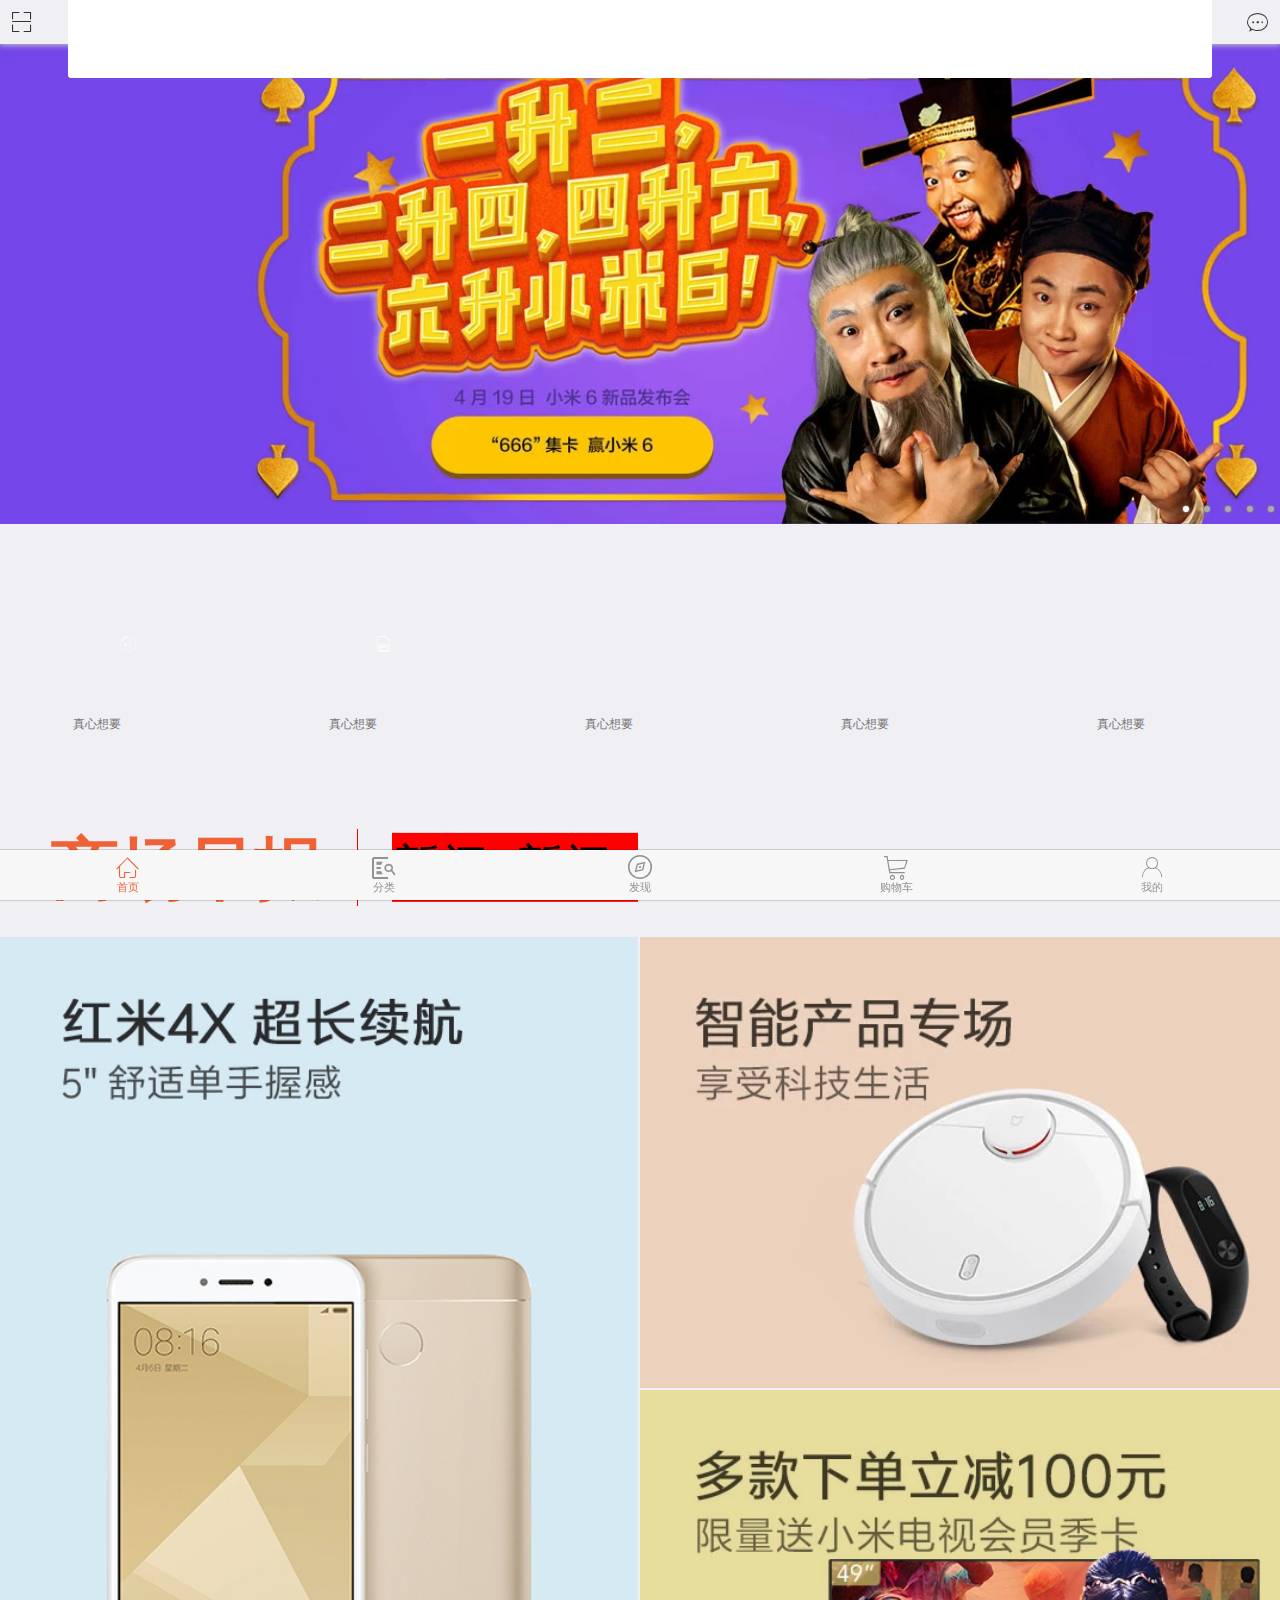
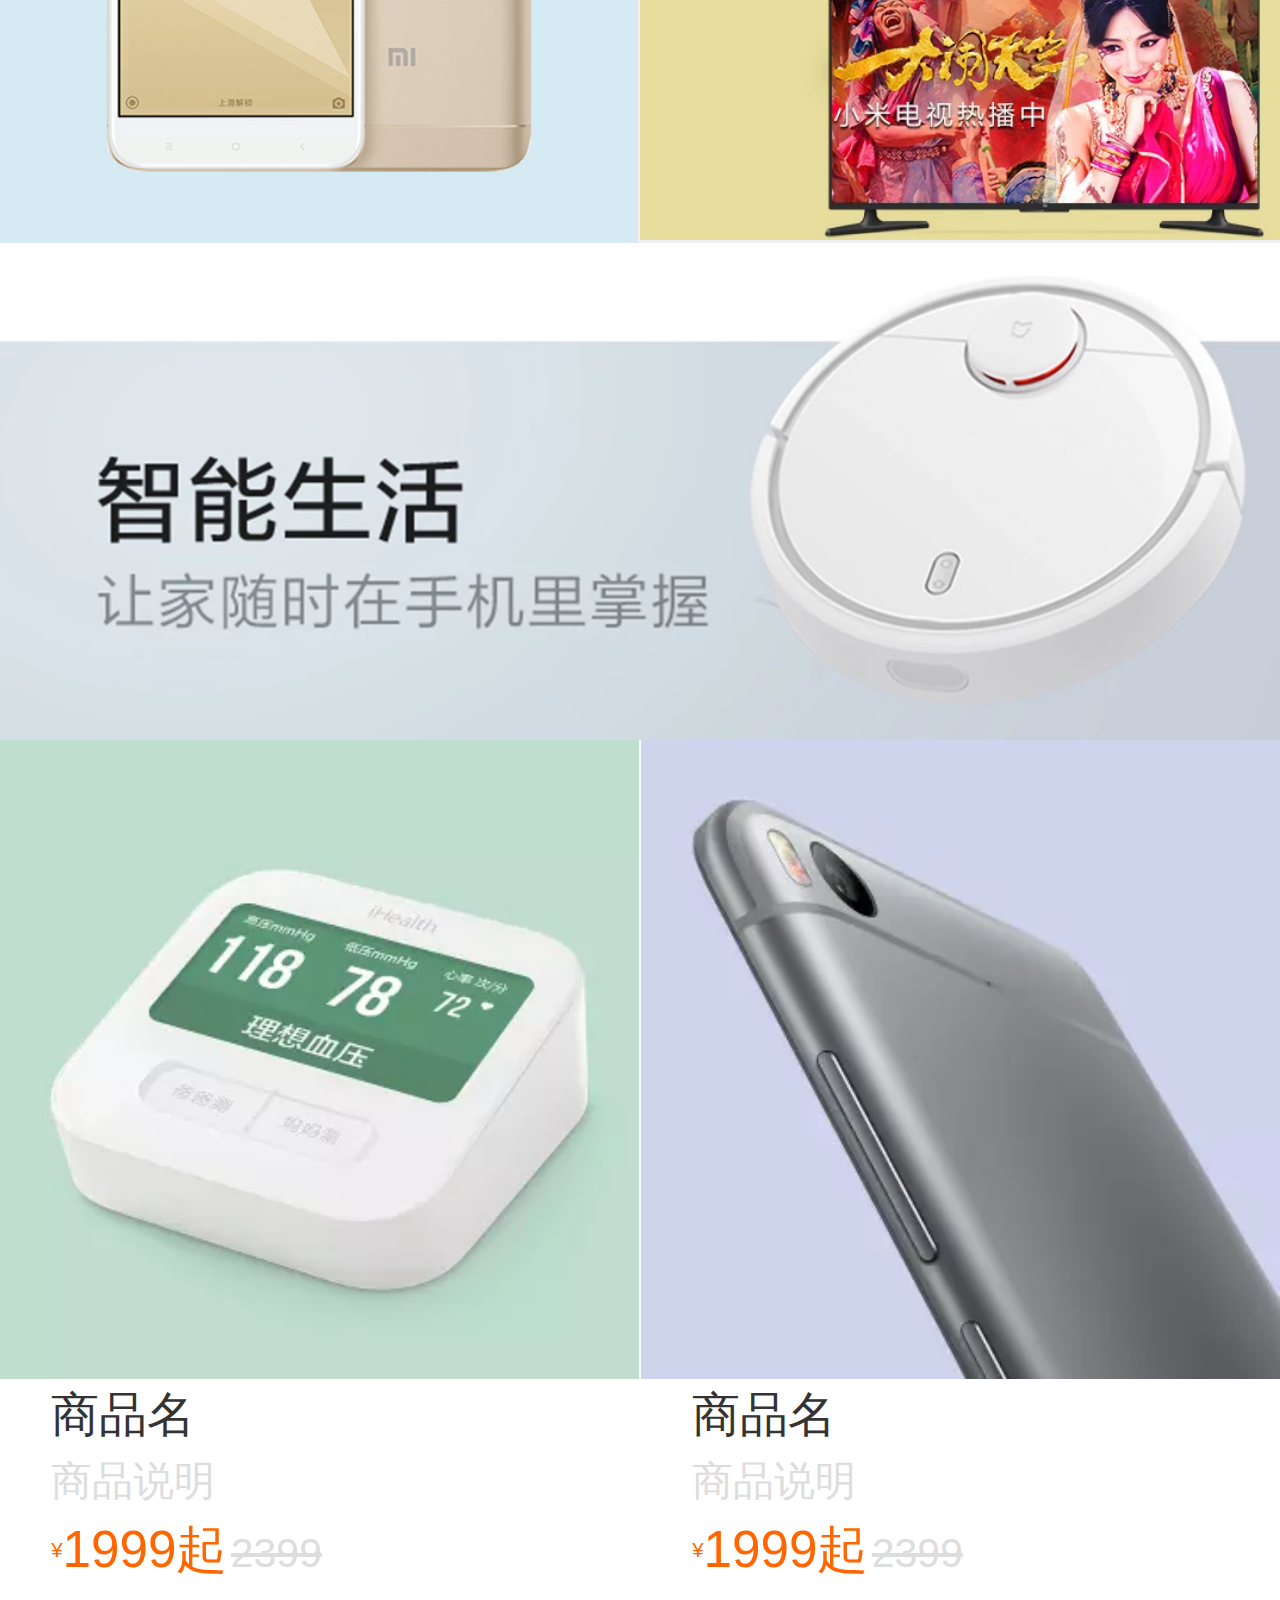
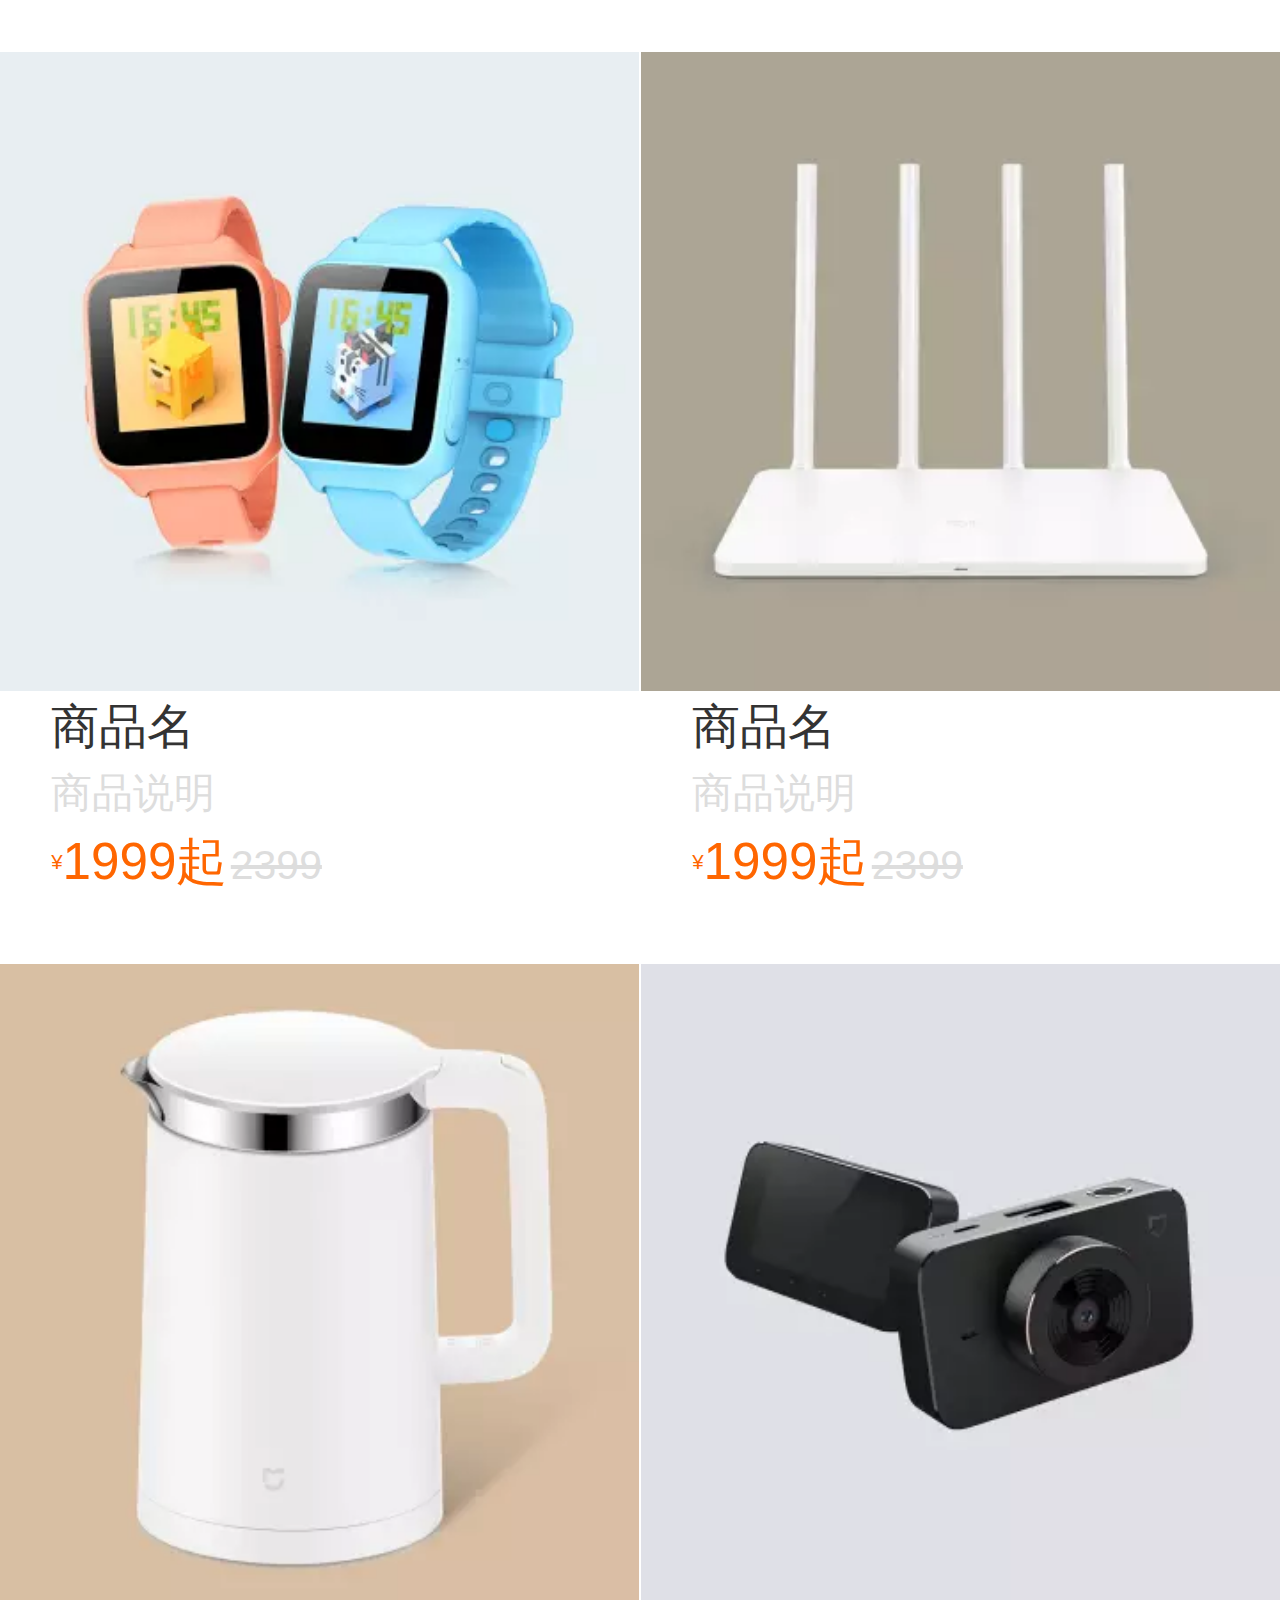
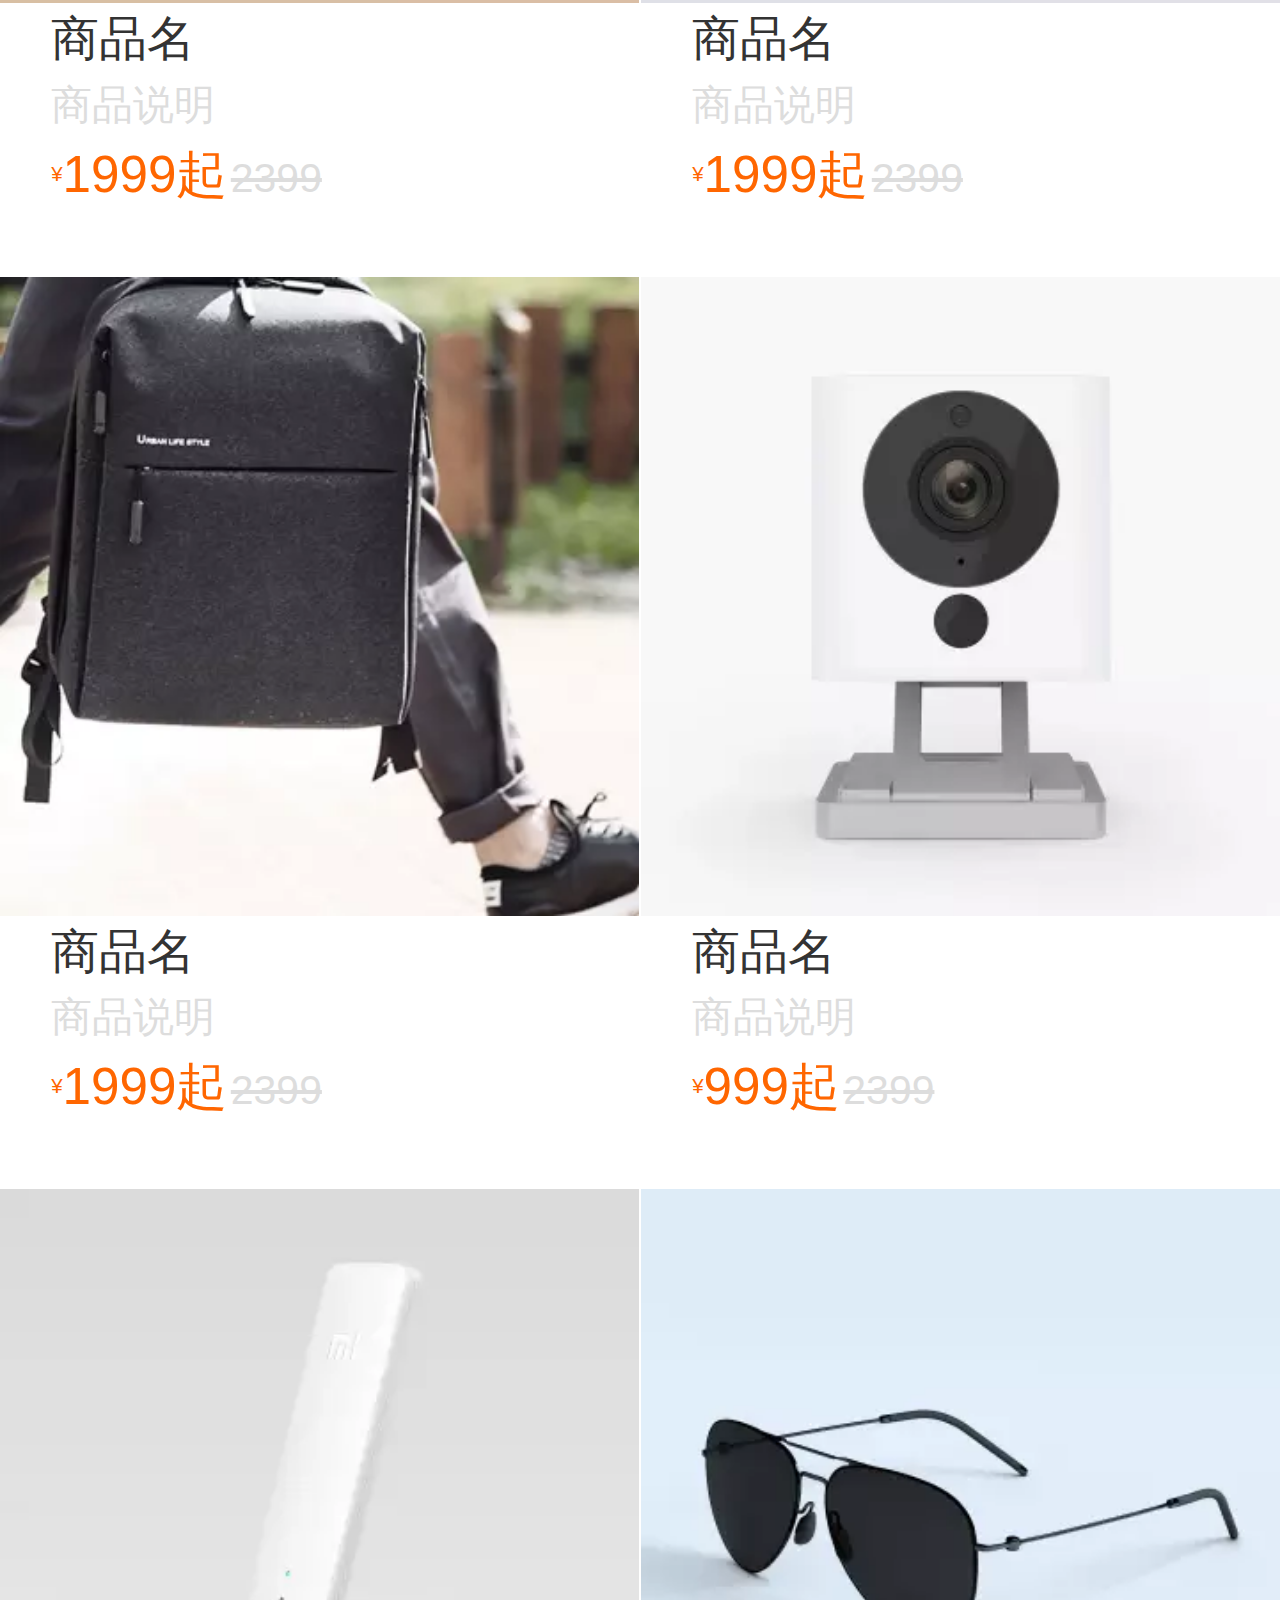
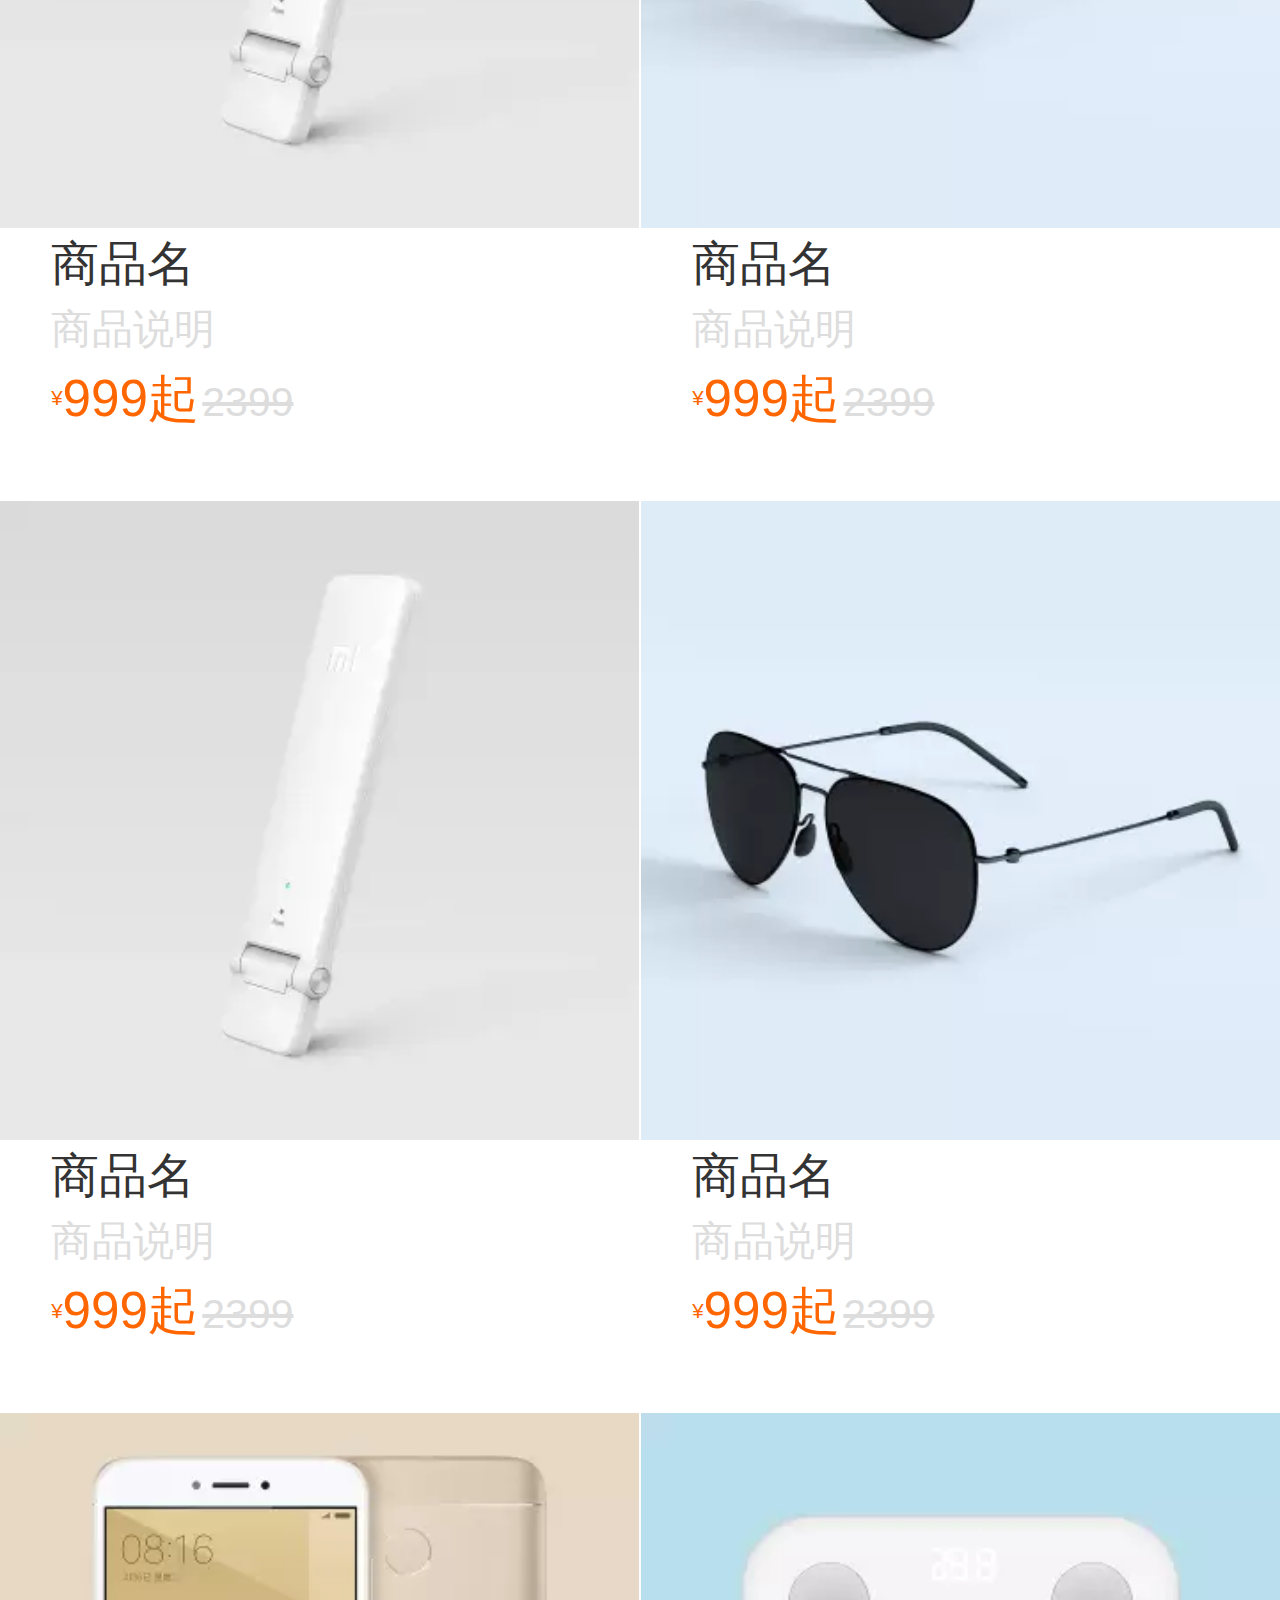
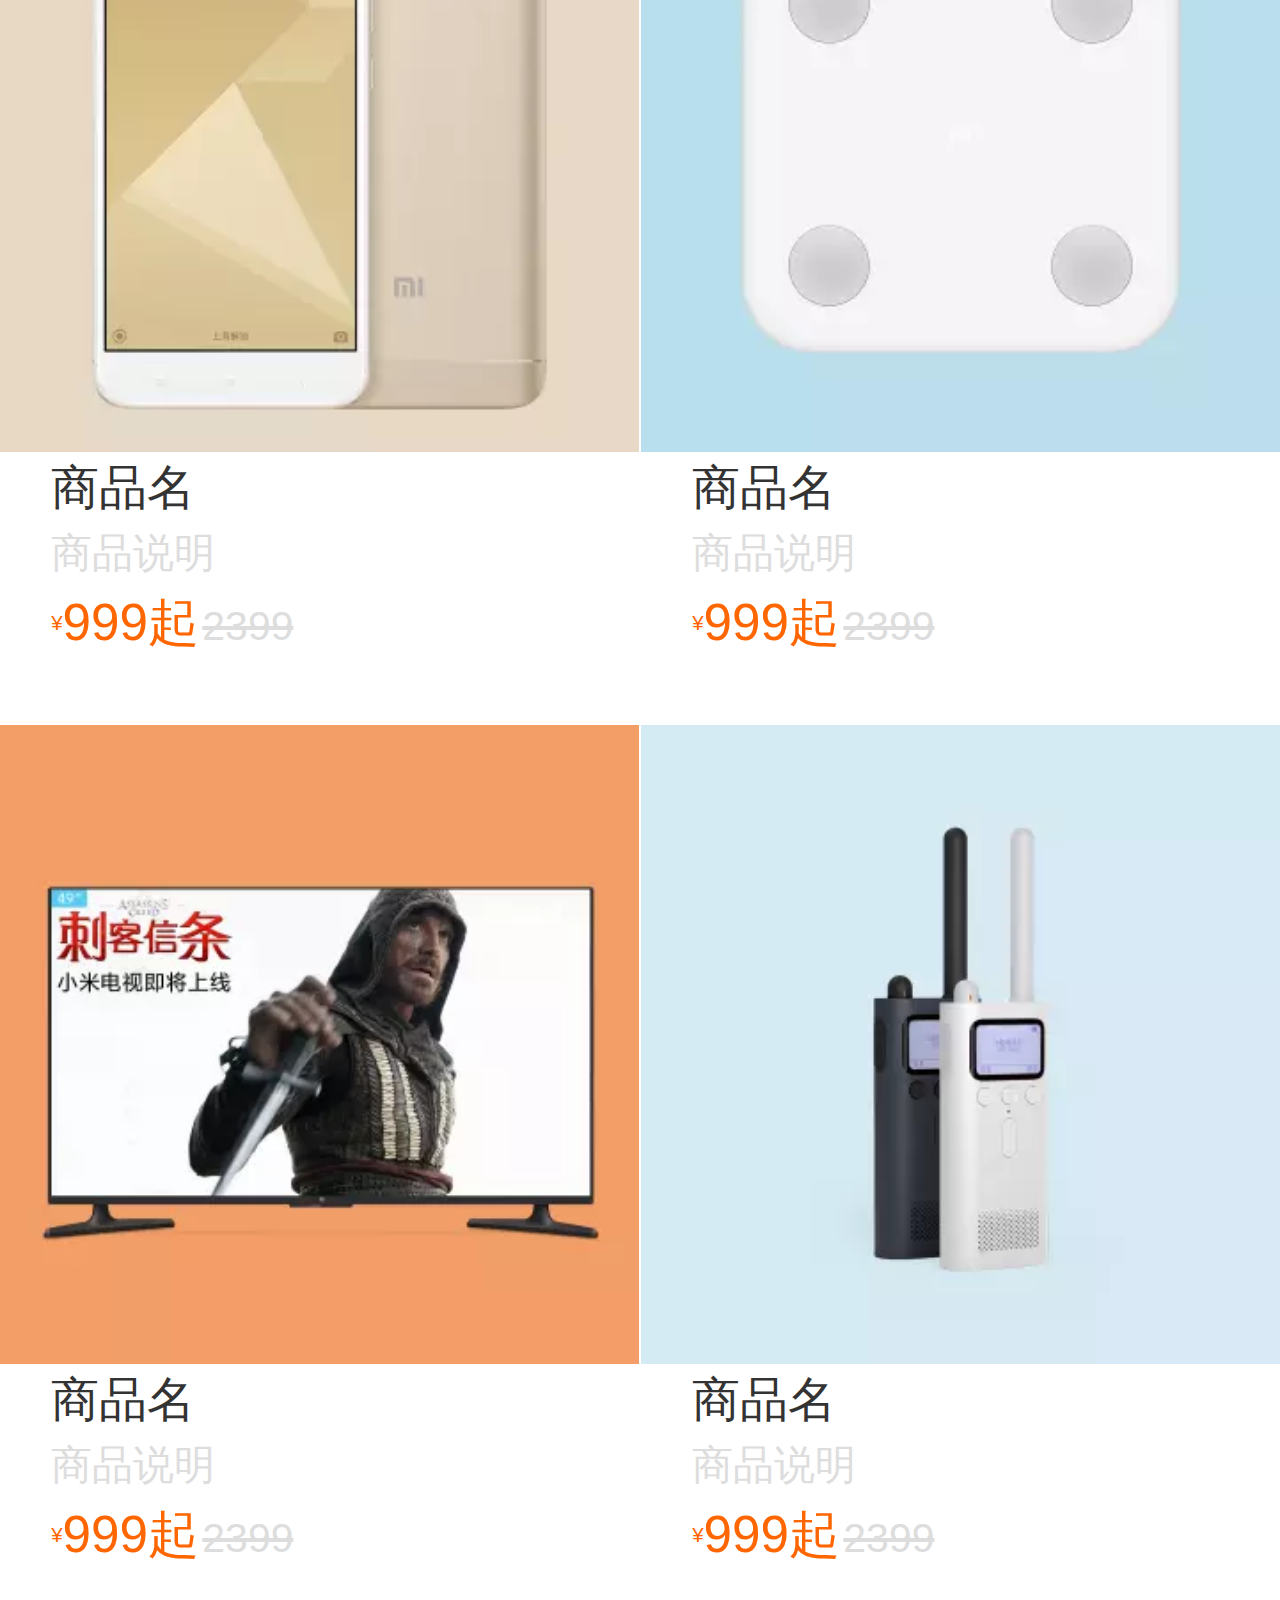
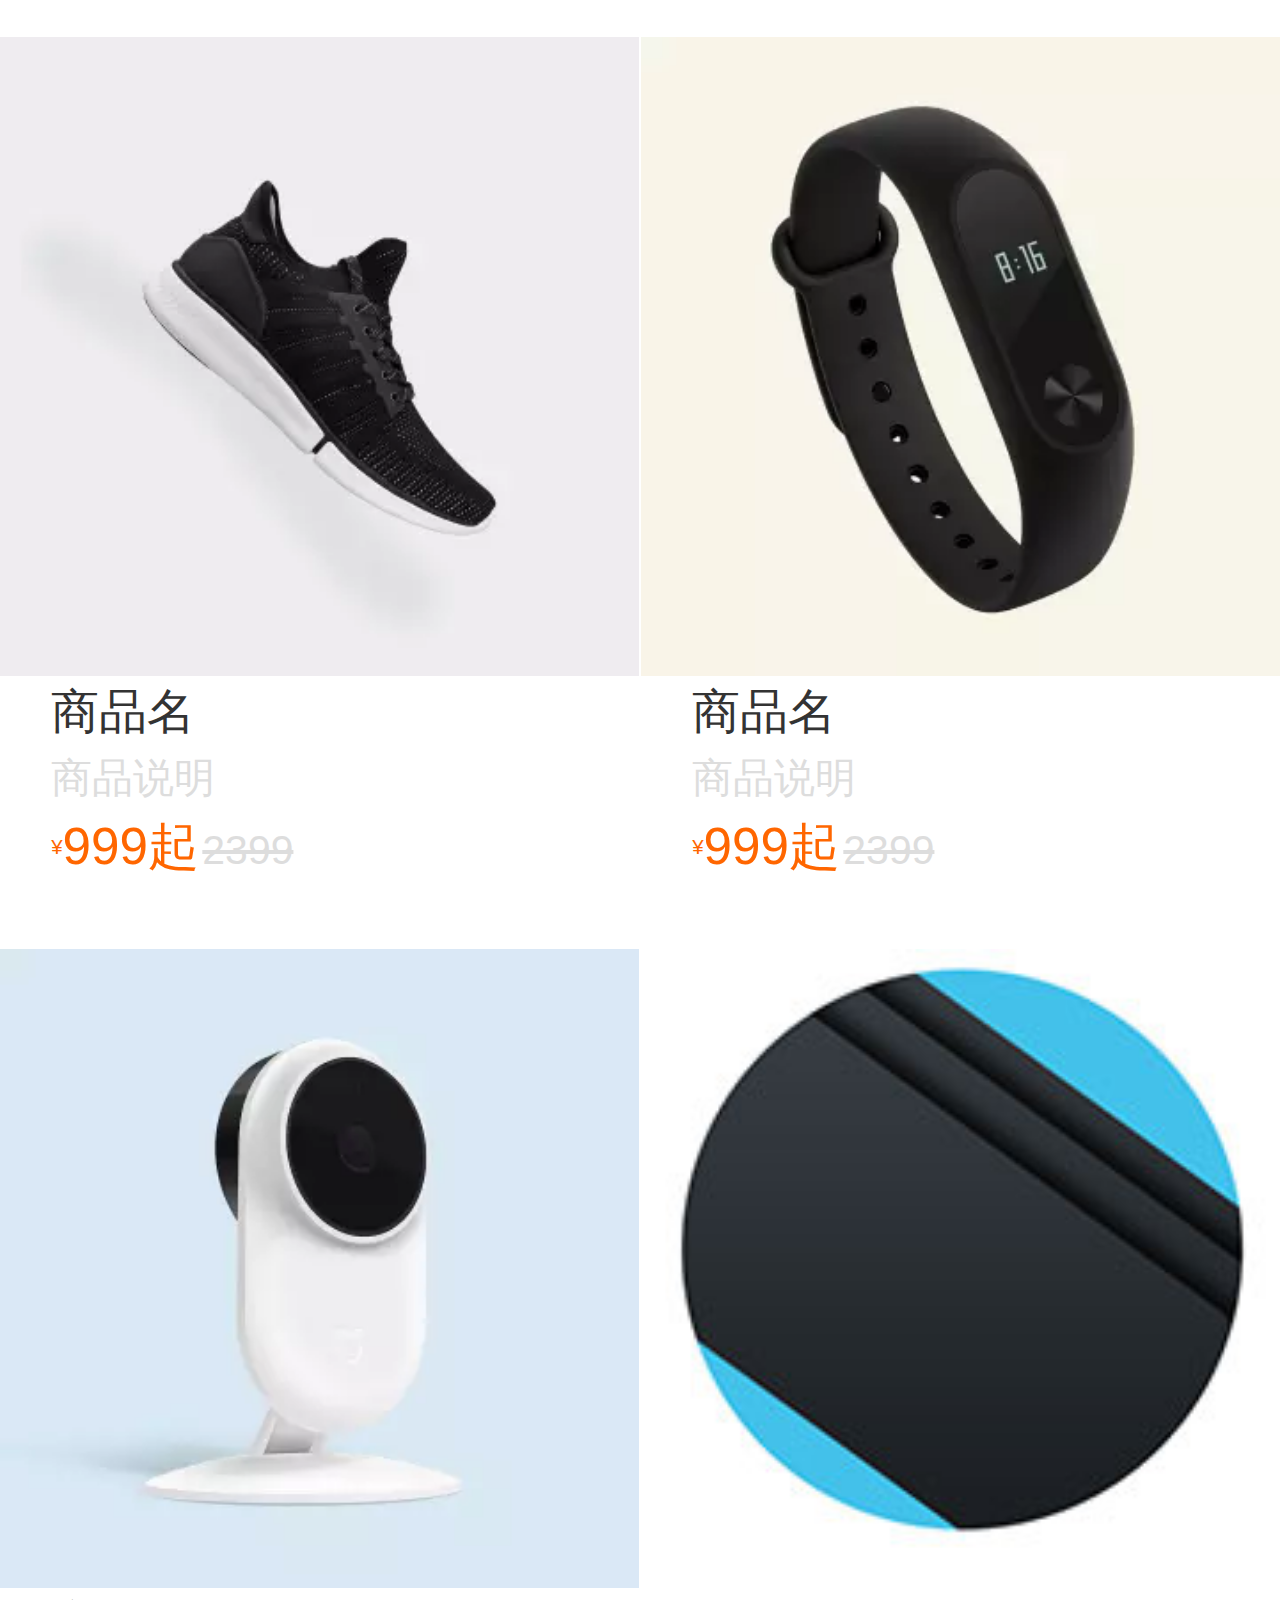
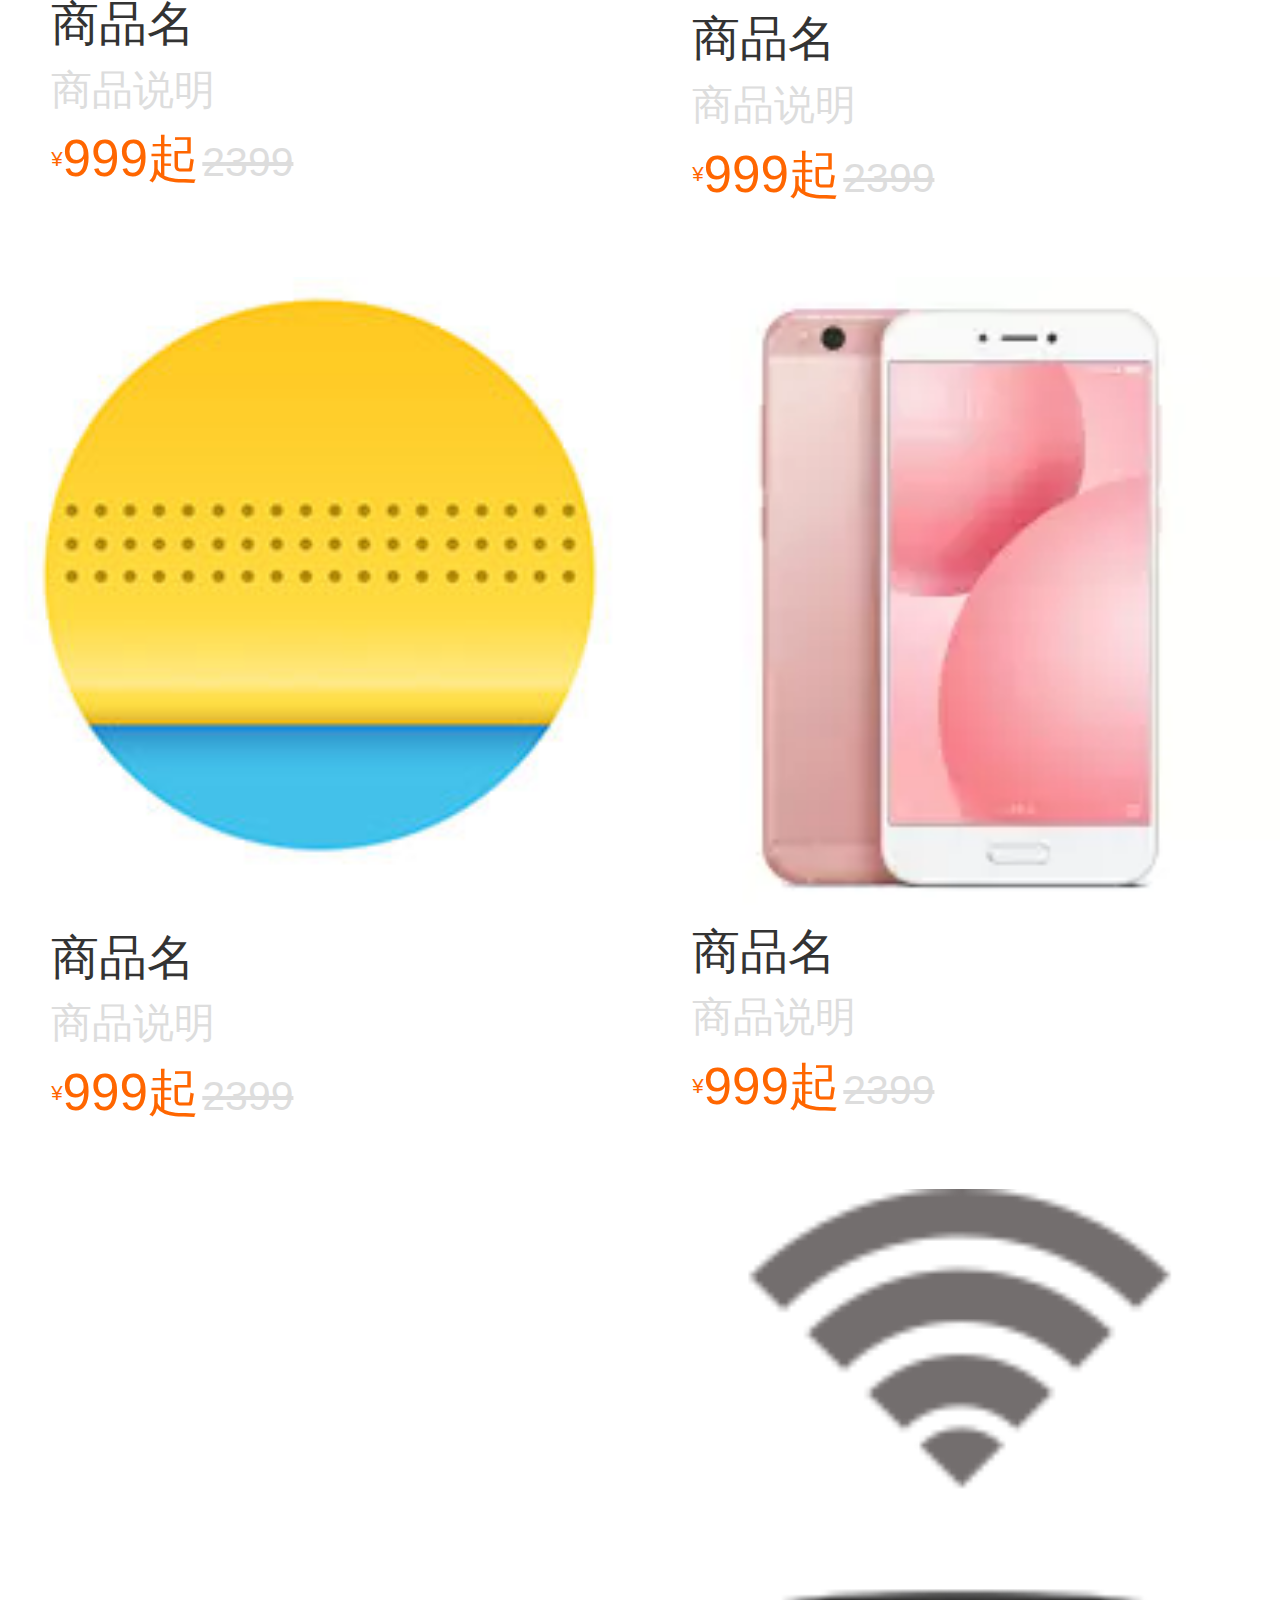
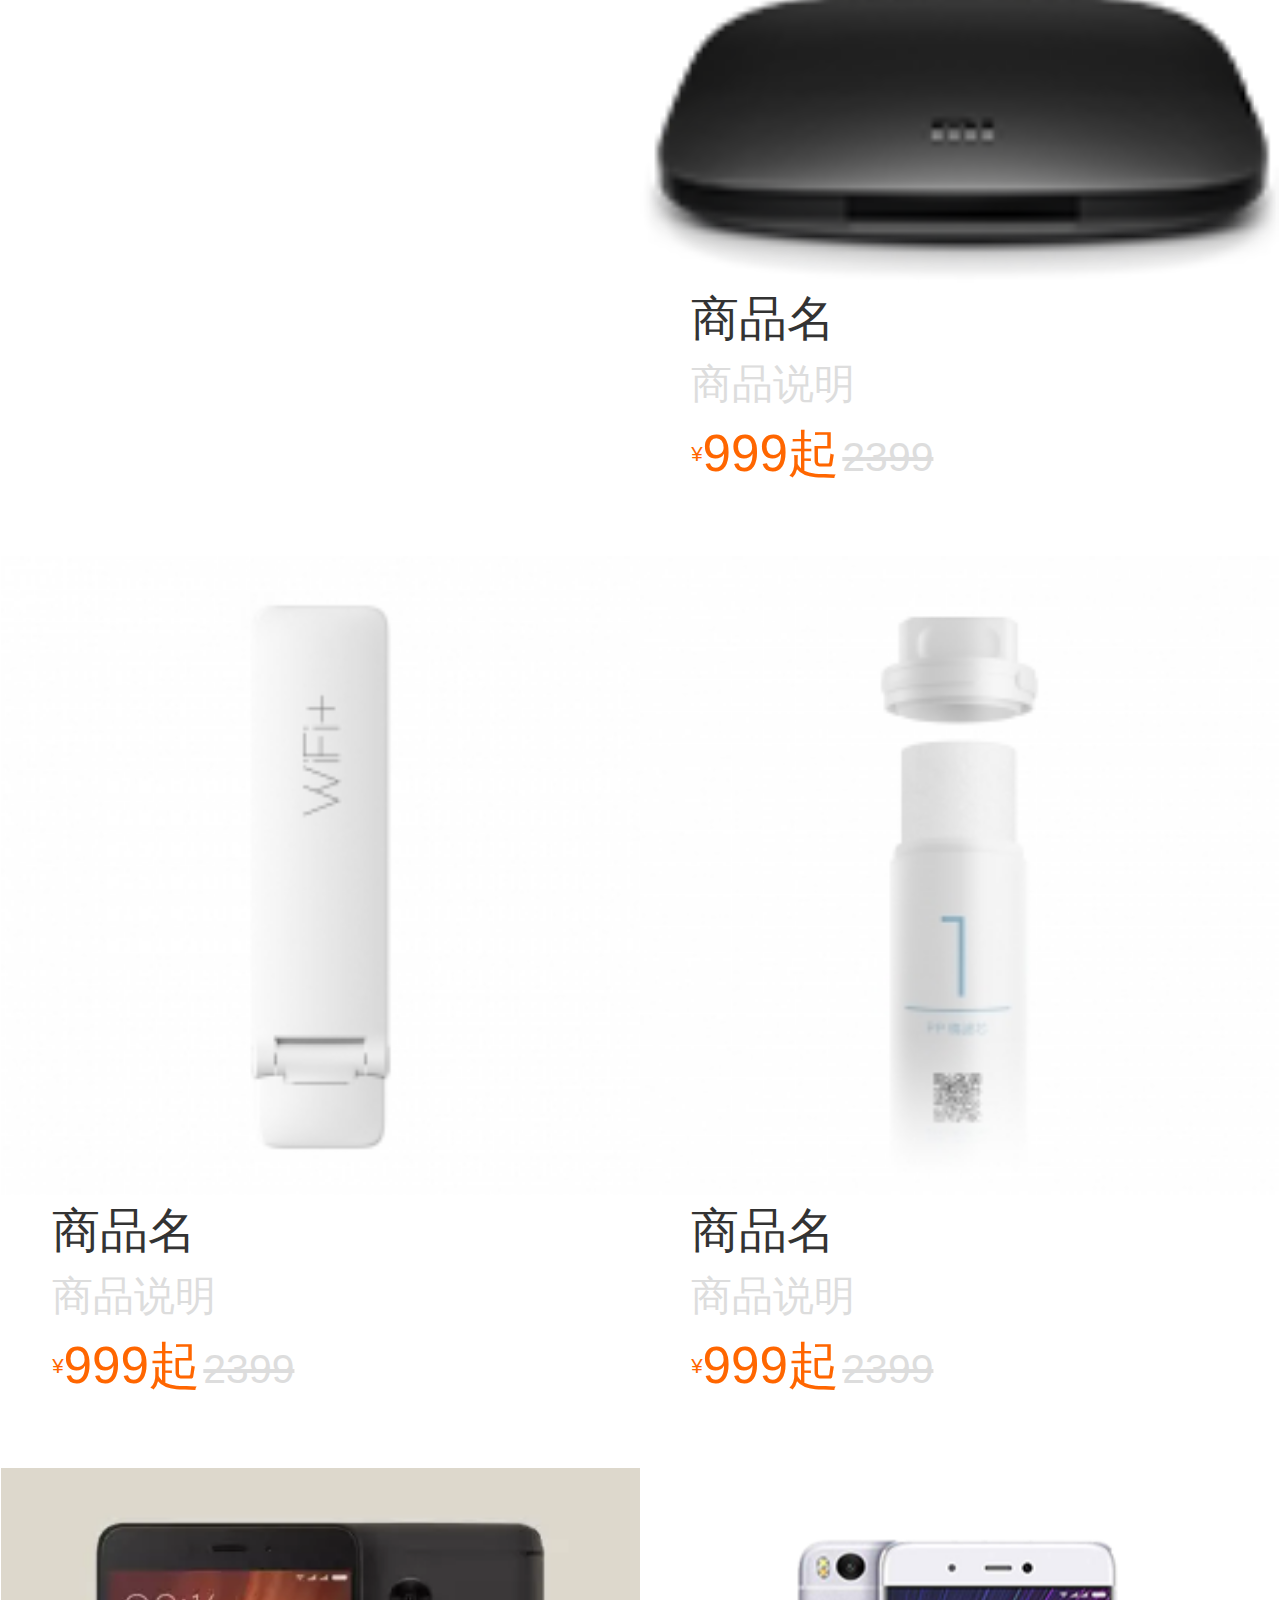
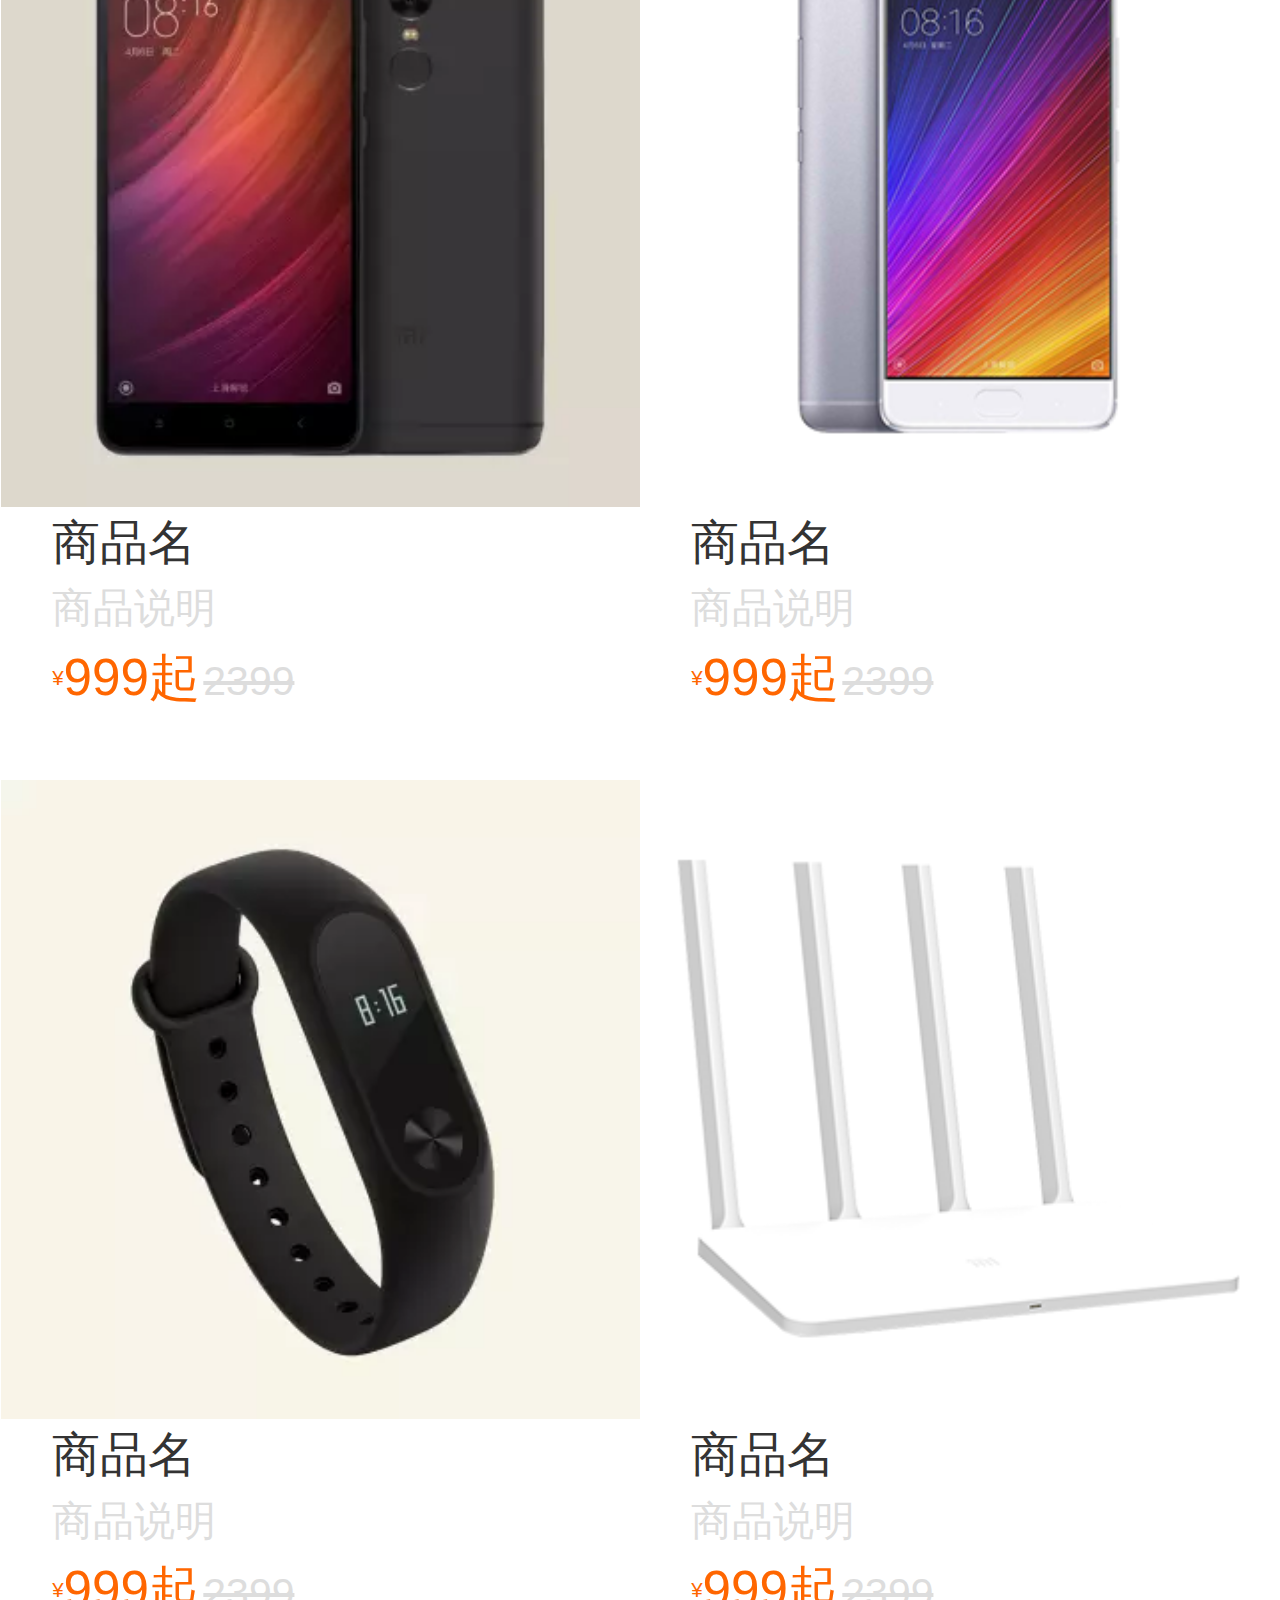
<file: index.html>
<!DOCTYPE html>
<html>
<head>
    <meta charset="utf-8">
    <meta name="viewport" content="width=device-width,initial-scale=1,minimum-scale=1,maximum-scale=1,user-scalable=no" />
    <title>主页</title>
    <script src="js/mui.min.js"></script>
    <link href="css/mui.css" rel="stylesheet"/>
  	<link rel="stylesheet" type="text/css" href="css/iconfont.css"/>
  	<link rel="stylesheet" type="text/css" href="css/index.css"/>
    <script type="text/javascript" charset="utf-8">
      	mui.init();

    </script>
</head>
<body>
	
	<header class="mui-bar mui-bar-nav mui-bar-transparent">
	    <i class="mui-icon iconfont icon-richscan_icon"></i>
	    <div>
	    	<input type="text" />
	    </div>
	    <i class="mui-icon iconfont icon-xiaoxi"></i>
	</header>

	<div class="mui-content">
		
		<div id="slider" class="mui-slider" >
		  <div class="mui-slider-group mui-slider-loop">
		    <!-- 额外增加的一个节点(循环轮播：第一个节点是最后一张轮播) -->
		    <div class="mui-slider-item mui-slider-item-duplicate">
		      <a href="#">
		        <img src="images/slider/slider-5.webp">
		      </a>
		    </div>
		    <!-- 第一张 -->
		    <div class="mui-slider-item">
		      <a href="#">
		        <img src="images/slider/slider-1.webp">
		      </a>
		    </div>
		    <!-- 第二张 -->
		    <div class="mui-slider-item">
		      <a href="#">
		        <img src="images/slider/slider-2.webp">
		      </a>
		    </div>
		    <!-- 第三张 -->
		    <div class="mui-slider-item">
		      <a href="#">
		        <img src="images/slider/slider-3.webp">
		      </a>
		    </div>
		    <!-- 第四张 -->
		    <div class="mui-slider-item">
		      <a href="#">
		        <img src="images/slider/slider-4.webp">
		      </a>
		    </div>
		    
		    <div class="mui-slider-item">
		      <a href="#">
		        <img src="images/slider/slider-5.webp">
		      </a>
		    </div>
		    
		    
		    <!-- 额外增加的一个节点(循环轮播：最后一个节点是第一张轮播) -->
		    <div class="mui-slider-item mui-slider-item-duplicate">
		      <a href="#">
		        <img src="images/slider/slider-1.webp">
		      </a>
		    </div>
		  </div>
		  <div class="mui-slider-indicator">
		    <div class="mui-indicator mui-active"></div>
		    <div class="mui-indicator"></div>
		    <div class="mui-indicator"></div>
		    <div class="mui-indicator"></div>
		    <div class="mui-indicator"></div>
		  </div>
		</div>
	    
		<div class="usernav">
			
			<a href="">
				<i class="mui-icon iconfont icon-yuan"></i>
				<span>真心想要</span>
			</a>
			<a href="">
				<i class="mui-icon iconfont icon-dianhuaqia"></i>
				<span>真心想要</span>
			</a>
			<a href="">
				<i class="mui-icon"></i>
				<span>真心想要</span>
			</a>
			<a href="">
				<i class="mui-icon"></i>
				<span>真心想要</span>
			</a>
			<a href="">
				<i class="mui-icon"></i>
				<span>真心想要</span>
			</a>
		</div>
	
	<!--//商场早报-->
		<div class="morning">
		
		
			<div class="title">商场早报</div>
		
			<div class="content">
				<p class="item"><a href="">新闻1新闻1 </a></p>
				<p class="item"><a href="">新闻2新闻22 </a></p>
				<p class="item"><a href="">新闻3新闻 333</a></p>
			</div>
			
		</div>
	
	<!--//商品列表-->
		<div class="goodlist1">
			<div class="mui-row">
				
				<div class="mui-col-sm-6 mui-col-xs-6">
					<a href="">
						
						<img data-lazyload="images/index-s-1.webp" alt="" />
					</a>
				</div>
				
				<div class="mui-col-sm-6 mui-col-xs-6">
					<a href="" class="pb2">
						<img data-lazyload="images/index-s-2.webp" alt="" />
					</a>
					<a href="">
						
						<img data-lazyload="images/index-s-3.webp" alt="" />
					</a>
				</div>
				
			</div>
		</div>
		
		<div class="goodlist2 section">
			<div class="mui-row">
				<a href="">
					<img data-lazyload="images/fl-1.webp" alt="" />
					
				</a>
			</div>
			
			<div class="mui-row">
				<div class="mui-col-sm-6 mui-col-xs-6">
					<a href="">
						<img data-lazyload="images/g2-1.webp" alt="" />
						<div class="good-info">
							<p class="good-name">商品名</p>
							<p class="good-intr">商品说明</p>
							<p><span class="price">1999起</span> <del class="oldprice">2399</del></p>
						</div>
					</a>
				</div>
				
				<div class="mui-col-sm-6 mui-col-xs-6">
					<a href="" class="pb2">
						<img data-lazyload="images/g2-2.webp" alt="" />
						<div class="good-info">
							<p class="good-name">商品名</p>
							<p class="good-intr">商品说明</p>
							<p><span class="price">1999起</span> <del class="oldprice">2399</del></p>
						</div>
					</a>
				
				</div>
				<div class="mui-col-sm-6 mui-col-xs-6">
					<a href="">
						<img data-lazyload="images/g2-3.webp" alt="" />
						<div class="good-info">
							<p class="good-name">商品名</p>
							<p class="good-intr">商品说明</p>
							<p><span class="price">1999起</span> <del class="oldprice">2399</del></p>
						</div>
					</a>
				</div>
				
				<div class="mui-col-sm-6 mui-col-xs-6">
					<a href="" class="pb2">
						<img data-lazyload="images/g2-4.webp" alt="" />
						<div class="good-info">
							<p class="good-name">商品名</p>
							<p class="good-intr">商品说明</p>
							<p><span class="price">1999起</span> <del class="oldprice">2399</del></p>
						</div>
					</a>
				
				</div>
				
				
				<div class="mui-col-sm-6 mui-col-xs-6">
					<a href="">
						<img data-lazyload="images/g2-5.webp" alt="" />
						<div class="good-info">
							<p class="good-name">商品名</p>
							<p class="good-intr">商品说明</p>
							<p><span class="price">1999起</span> <del class="oldprice">2399</del></p>
						</div>
					</a>
				</div>
				
				<div class="mui-col-sm-6 mui-col-xs-6">
					<a href="" class="pb2">
						<img data-lazyload="images/g2-6.webp" alt="" />
						<div class="good-info">
							<p class="good-name">商品名</p>
							<p class="good-intr">商品说明</p>
							<p><span class="price">1999起</span> <del class="oldprice">2399</del></p>
						</div>
					</a>
				
				</div>
				
				<div class="mui-col-sm-6 mui-col-xs-6">
					<a href="">
						<img data-lazyload="images/g2-7.webp" alt="" />
						<div class="good-info">
							<p class="good-name">商品名</p>
							<p class="good-intr">商品说明</p>
							<p><span class="price">1999起</span> <del class="oldprice">2399</del></p>
						</div>
					</a>
				</div>
				
				<div class="mui-col-sm-6 mui-col-xs-6">
					<a href="" class="pb2">
						<img data-lazyload="images/g2-8.webp" alt="" />
						<div class="good-info">
							<p class="good-name">商品名</p>
							<p class="good-intr">商品说明</p>
							<p><span class="price">999起</span> <del class="oldprice">2399</del></p>
						</div>
					</a>
				
				</div>
				
				<div class="mui-col-sm-6 mui-col-xs-6">
					<a href="" class="pb2">
						<img data-lazyload="images/g2-9.webp" alt="" />
						<div class="good-info">
							<p class="good-name">商品名</p>
							<p class="good-intr">商品说明</p>
							<p><span class="price">999起</span> <del class="oldprice">2399</del></p>
						</div>
					</a>
				
				</div>
				
				<div class="mui-col-sm-6 mui-col-xs-6">
					<a href="" class="pb2">
						<img data-lazyload="images/g2-10.webp" alt="" />
						<div class="good-info">
							<p class="good-name">商品名</p>
							<p class="good-intr">商品说明</p>
							<p><span class="price">999起</span> <del class="oldprice">2399</del></p>
						</div>
					</a>
				
				</div>
				<div class="mui-col-sm-6 mui-col-xs-6">
					<a href="" class="pb2">
						<img data-lazyload="images/g2-9.webp" alt="" />
						<div class="good-info">
							<p class="good-name">商品名</p>
							<p class="good-intr">商品说明</p>
							<p><span class="price">999起</span> <del class="oldprice">2399</del></p>
						</div>
					</a>
				
				</div>
				
				<div class="mui-col-sm-6 mui-col-xs-6">
					<a href="" class="pb2">
						<img data-lazyload="images/g2-10.webp" alt="" />
						<div class="good-info">
							<p class="good-name">商品名</p>
							<p class="good-intr">商品说明</p>
							<p><span class="price">999起</span> <del class="oldprice">2399</del></p>
						</div>
					</a>
				
				</div>
				<div class="mui-col-sm-6 mui-col-xs-6">
					<a href="" class="pb2">
						<img data-lazyload="images/g2-11.webp" alt="" />
						<div class="good-info">
							<p class="good-name">商品名</p>
							<p class="good-intr">商品说明</p>
							<p><span class="price">999起</span> <del class="oldprice">2399</del></p>
						</div>
					</a>
				
				</div>
				
				<div class="mui-col-sm-6 mui-col-xs-6">
					<a href="" class="pb2">
						<img data-lazyload="images/g2-12.webp" alt="" />
						<div class="good-info">
							<p class="good-name">商品名</p>
							<p class="good-intr">商品说明</p>
							<p><span class="price">999起</span> <del class="oldprice">2399</del></p>
						</div>
					</a>
				
				</div>
				
				<div class="mui-col-sm-6 mui-col-xs-6">
					<a href="" class="pb2">
						<img data-lazyload="images/g2-13.webp" alt="" />
						<div class="good-info">
							<p class="good-name">商品名</p>
							<p class="good-intr">商品说明</p>
							<p><span class="price">999起</span> <del class="oldprice">2399</del></p>
						</div>
					</a>
				
				</div>
				
				<div class="mui-col-sm-6 mui-col-xs-6">
					<a href="" class="pb2">
						<img data-lazyload="images/g2-14.webp" alt="" />
						<div class="good-info">
							<p class="good-name">商品名</p>
							<p class="good-intr">商品说明</p>
							<p><span class="price">999起</span> <del class="oldprice">2399</del></p>
						</div>
					</a>
				
				</div>
				
				
				<div class="mui-col-sm-6 mui-col-xs-6">
					<a href="" class="pb2">
						<img data-lazyload="images/g2-15.webp" alt="" />
						<div class="good-info">
							<p class="good-name">商品名</p>
							<p class="good-intr">商品说明</p>
							<p><span class="price">999起</span> <del class="oldprice">2399</del></p>
						</div>
					</a>
				
				</div>
				
				<div class="mui-col-sm-6 mui-col-xs-6">
					<a href="" class="pb2">
						<img data-lazyload="images/g2-16.webp" alt="" />
						<div class="good-info">
							<p class="good-name">商品名</p>
							<p class="good-intr">商品说明</p>
							<p><span class="price">999起</span> <del class="oldprice">2399</del></p>
						</div>
					</a>
				
				</div>
				
				
				<div class="mui-col-sm-6 mui-col-xs-6">
					<a href="" class="pb2">
						<img data-lazyload="images/g2-17.webp" alt="" />
						<div class="good-info">
							<p class="good-name">商品名</p>
							<p class="good-intr">商品说明</p>
							<p><span class="price">999起</span> <del class="oldprice">2399</del></p>
						</div>
					</a>
				
				</div>
				
				<div class="mui-col-sm-6 mui-col-xs-6">
					<a href="" class="pb2">
						<img data-lazyload="images/g2-18.webp" alt="" />
						<div class="good-info">
							<p class="good-name">商品名</p>
							<p class="good-intr">商品说明</p>
							<p><span class="price">999起</span> <del class="oldprice">2399</del></p>
						</div>
					</a>
				
				</div>
				
				<div class="mui-col-sm-6 mui-col-xs-6">
					<a href="" class="pb2">
						<img data-lazyload="images/g2-19.webp" alt="" />
						<div class="good-info">
							<p class="good-name">商品名</p>
							<p class="good-intr">商品说明</p>
							<p><span class="price">999起</span> <del class="oldprice">2399</del></p>
						</div>
					</a>
				
				</div>
				
				<div class="mui-col-sm-6 mui-col-xs-6">
					<a href="" class="pb2">
						<img data-lazyload="images/g2-20.webp" alt="" />
						<div class="good-info">
							<p class="good-name">商品名</p>
							<p class="good-intr">商品说明</p>
							<p><span class="price">999起</span> <del class="oldprice">2399</del></p>
						</div>
					</a>
				
				</div>
				
				<div class="mui-col-sm-6 mui-col-xs-6">
					<a href="" class="pb2">
						<img data-lazyload="images/g2-21.webp" alt="" />
						<div class="good-info">
							<p class="good-name">商品名</p>
							<p class="good-intr">商品说明</p>
							<p><span class="price">999起</span> <del class="oldprice">2399</del></p>
						</div>
					</a>
				
				</div>
				
				<div class="mui-col-sm-6 mui-col-xs-6">
					<a href="" class="pb2">
						<img data-lazyload="images/g2-22.webp" alt="" />
						<div class="good-info">
							<p class="good-name">商品名</p>
							<p class="good-intr">商品说明</p>
							<p><span class="price">999起</span> <del class="oldprice">2399</del></p>
						</div>
					</a>
				
				</div>
				
				<div class="mui-col-sm-6 mui-col-xs-6">
					<a href="" class="pb2">
						<img data-lazyload="images/g2-23.webp" alt="" />
						<div class="good-info">
							<p class="good-name">商品名</p>
							<p class="good-intr">商品说明</p>
							<p><span class="price">999起</span> <del class="oldprice">2399</del></p>
						</div>
					</a>
				
				</div>
				
				<div class="mui-col-sm-6 mui-col-xs-6">
					<a href="" class="pb2">
						<img data-lazyload="images/g2-25.webp" alt="" />
						<div class="good-info">
							<p class="good-name">商品名</p>
							<p class="good-intr">商品说明</p>
							<p><span class="price">999起</span> <del class="oldprice">2399</del></p>
						</div>
					</a>
				
				</div>
				
				<div class="mui-col-sm-6 mui-col-xs-6">
					<a href="" class="pb2">
						<img data-lazyload="images/g2-26.webp" alt="" />
						<div class="good-info">
							<p class="good-name">商品名</p>
							<p class="good-intr">商品说明</p>
							<p><span class="price">999起</span> <del class="oldprice">2399</del></p>
						</div>
					</a>
				
				</div>
				
				<div class="mui-col-sm-6 mui-col-xs-6">
					<a href="" class="pb2">
						<img data-lazyload="images/g2-27.webp" alt="" />
						<div class="good-info">
							<p class="good-name">商品名</p>
							<p class="good-intr">商品说明</p>
							<p><span class="price">999起</span> <del class="oldprice">2399</del></p>
						</div>
					</a>
				
				</div>
				
				<div class="mui-col-sm-6 mui-col-xs-6">
					<a href="" class="pb2">
						<img data-lazyload="images/g2-28.webp" alt="" />
						<div class="good-info">
							<p class="good-name">商品名</p>
							<p class="good-intr">商品说明</p>
							<p><span class="price">999起</span> <del class="oldprice">2399</del></p>
						</div>
					</a>
				
				</div>
				
				<div class="mui-col-sm-6 mui-col-xs-6">
					<a href="" class="pb2">
						<img data-lazyload="images/g2-29.webp" alt="" />
						<div class="good-info">
							<p class="good-name">商品名</p>
							<p class="good-intr">商品说明</p>
							<p><span class="price">999起</span> <del class="oldprice">2399</del></p>
						</div>
					</a>
				
				</div>
				
				<div class="mui-col-sm-6 mui-col-xs-6">
					<a href="" class="pb2">
						<img data-lazyload="images/g2-30.webp" alt="" />
						<div class="good-info">
							<p class="good-name">商品名</p>
							<p class="good-intr">商品说明</p>
							<p><span class="price">999起</span> <del class="oldprice">2399</del></p>
						</div>
					</a>
				
				</div>
				
				<div class="mui-col-sm-6 mui-col-xs-6">
					<a href="" class="pb2">
						<img data-lazyload="images/g2-31.webp" alt="" />
						<div class="good-info">
							<p class="good-name">商品名</p>
							<p class="good-intr">商品说明</p>
							<p><span class="price">999起</span> <del class="oldprice">2399</del></p>
						</div>
					</a>
				
				</div>
				
				<div class="mui-col-sm-6 mui-col-xs-6">
					<a href="" class="pb2">
						<img data-lazyload="images/g2-32.webp" alt="" />
						<div class="good-info">
							<p class="good-name">商品名</p>
							<p class="good-intr">商品说明</p>
							<p><span class="price">999起</span> <del class="oldprice">2399</del></p>
						</div>
					</a>
				
				</div>
				
				<div class="mui-col-sm-6 mui-col-xs-6">
					<a href="" class="pb2">
						<img data-lazyload="images/g2-33.webp" alt="" />
						<div class="good-info">
							<p class="good-name">商品名</p>
							<p class="good-intr">商品说明</p>
							<p><span class="price">999起</span> <del class="oldprice">2399</del></p>
						</div>
					</a>
				
				</div>
				
				
				<div class="mui-col-sm-6 mui-col-xs-6">
					<a href="" class="pb2">
						<img data-lazyload="images/g2-34.webp" alt="" />
						<div class="good-info">
							<p class="good-name">商品名</p>
							<p class="good-intr">商品说明</p>
							<p><span class="price">999起</span> <del class="oldprice">2399</del></p>
						</div>
					</a>
				
				</div>
				
				<div class="mui-col-sm-6 mui-col-xs-6">
					<a href="" class="pb2">
						<img data-lazyload="images/g2-35.webp" alt="" />
						<div class="good-info">
							<p class="good-name">商品名</p>
							<p class="good-intr">商品说明</p>
							<p><span class="price">999起</span> <del class="oldprice">2399</del></p>
						</div>
					</a>
				
				</div>
				
				<div class="mui-col-sm-6 mui-col-xs-6">
					<a href="" class="pb2">
						<img data-lazyload="images/g2-36.webp" alt="" />
						<div class="good-info">
							<p class="good-name">商品名</p>
							<p class="good-intr">商品说明</p>
							<p><span class="price">999起</span> <del class="oldprice">2399</del></p>
						</div>
					</a>
				
				</div>
				
				
			</div>
			
		</div>
		
		
		<div class="goodlist3 section">
			<div class="mui-row">
				<a href="">
					<img data-lazyload="images/fl-2.webp" alt="" />
					
				</a>
			</div>
			
			<div class="mui-row">
				<div class="mui-col-sm-6 mui-col-xs-6">
					<a href="">
						<img data-lazyload="images/g2-1.webp" alt="" />
						<div class="good-info">
							<p class="good-name">商品名</p>
							<p class="good-intr">商品说明</p>
							<p><span class="price">1999起</span> <del class="oldprice">2399</del></p>
						</div>
					</a>
				</div>
				
				<div class="mui-col-sm-6 mui-col-xs-6">
					<a href="" class="pb2">
						<img data-lazyload="images/g2-2.webp" alt="" />
						<div class="good-info">
							<p class="good-name">商品名</p>
							<p class="good-intr">商品说明</p>
							<p><span class="price">1999起</span> <del class="oldprice">2399</del></p>
						</div>
					</a>
				
				</div>
				<div class="mui-col-sm-6 mui-col-xs-6">
					<a href="">
						<img data-lazyload="images/g2-3.webp" alt="" />
						<div class="good-info">
							<p class="good-name">商品名</p>
							<p class="good-intr">商品说明</p>
							<p><span class="price">1999起</span> <del class="oldprice">2399</del></p>
						</div>
					</a>
				</div>
				
				<div class="mui-col-sm-6 mui-col-xs-6">
					<a href="" class="pb2">
						<img data-lazyload="images/g2-4.webp" alt="" />
						<div class="good-info">
							<p class="good-name">商品名</p>
							<p class="good-intr">商品说明</p>
							<p><span class="price">1999起</span> <del class="oldprice">2399</del></p>
						</div>
					</a>
				
				</div>
				
				
				<div class="mui-col-sm-6 mui-col-xs-6">
					<a href="">
						<img data-lazyload="images/g2-5.webp" alt="" />
						<div class="good-info">
							<p class="good-name">商品名</p>
							<p class="good-intr">商品说明</p>
							<p><span class="price">1999起</span> <del class="oldprice">2399</del></p>
						</div>
					</a>
				</div>
				
				<div class="mui-col-sm-6 mui-col-xs-6">
					<a href="" class="pb2">
						<img data-lazyload="images/g2-6.webp" alt="" />
						<div class="good-info">
							<p class="good-name">商品名</p>
							<p class="good-intr">商品说明</p>
							<p><span class="price">1999起</span> <del class="oldprice">2399</del></p>
						</div>
					</a>
				
				</div>
				
				<div class="mui-col-sm-6 mui-col-xs-6">
					<a href="">
						<img data-lazyload="images/g2-7.webp" alt="" />
						<div class="good-info">
							<p class="good-name">商品名</p>
							<p class="good-intr">商品说明</p>
							<p><span class="price">1999起</span> <del class="oldprice">2399</del></p>
						</div>
					</a>
				</div>
				
				<div class="mui-col-sm-6 mui-col-xs-6">
					<a href="" class="pb2">
						<img data-lazyload="images/g2-7.webp" alt="" />
						<div class="good-info">
							<p class="good-name">商品名</p>
							<p class="good-intr">商品说明</p>
							<p><span class="price">999起</span> <del class="oldprice">2399</del></p>
						</div>
					</a>
				
				</div>
				
			</div>
			
		</div>
		
		
		
	</div>
	
	
	
	<nav class="mui-bar mui-bar-tab">
	    <a class="mui-tab-item mui-active" href="index.html">
	        <span class="mui-icon iconfont icon-shouye"></span>
	        <span class="mui-tab-label">首页</span>
	    </a>
	    <a class="mui-tab-item" href="categroy.html">
	        <span class="mui-icon iconfont icon-iconfind"></span>
	        <span class="mui-tab-label">分类</span>
	    </a>
	    <a class="mui-tab-item" href="find.html">
	        <span class="mui-icon iconfont icon-faxian"></span>
	        <span class="mui-tab-label">发现</span>
	    </a>
	    <a class="mui-tab-item" href="order.html">
	        <span class="mui-icon iconfont icon-gouwuche-copy"></span>
	        <span class="mui-tab-label">购物车</span>
	    </a>
	    <a class="mui-tab-item" href="setting.html">
	        <span class="mui-icon iconfont icon-wode"></span>
	        <span class="mui-tab-label">我的</span>
	    </a>
	</nav>
	
	<script src="js/xiaomi.js" type="text/javascript" charset="utf-8"></script>
	<script src="js/mui.lazyload.js" type="text/javascript" charset="utf-8"></script>
	<script src="js/mui.lazyload.img.js" type="text/javascript" charset="utf-8"></script>
	
	<script type="text/javascript">
		
		mui(document).imageLazyload({
			placeholder: './images/60x60.gif',
			diff:"50"
		});
		
		
		mui.ready(function(){
			var items = document.querySelectorAll(".morning .item");
			
			function show(index){
				
				for(var i = 0; i<items.length; i++){
					
					if( i == index){
						items[i].style.opacity = 1;
						items[i].style.zIndex = 1;
					}
					else{
						items[i].style.opacity = 0;
						items[i].style.zIndex = 0;
					}
				}
			}
			
			show(0);
			
			var t = 1;
			setInterval(function(){
				t = t % 3;
				show(t);
				t++;
			},2000);
		});

	</script>
</body>
</html>
</file>
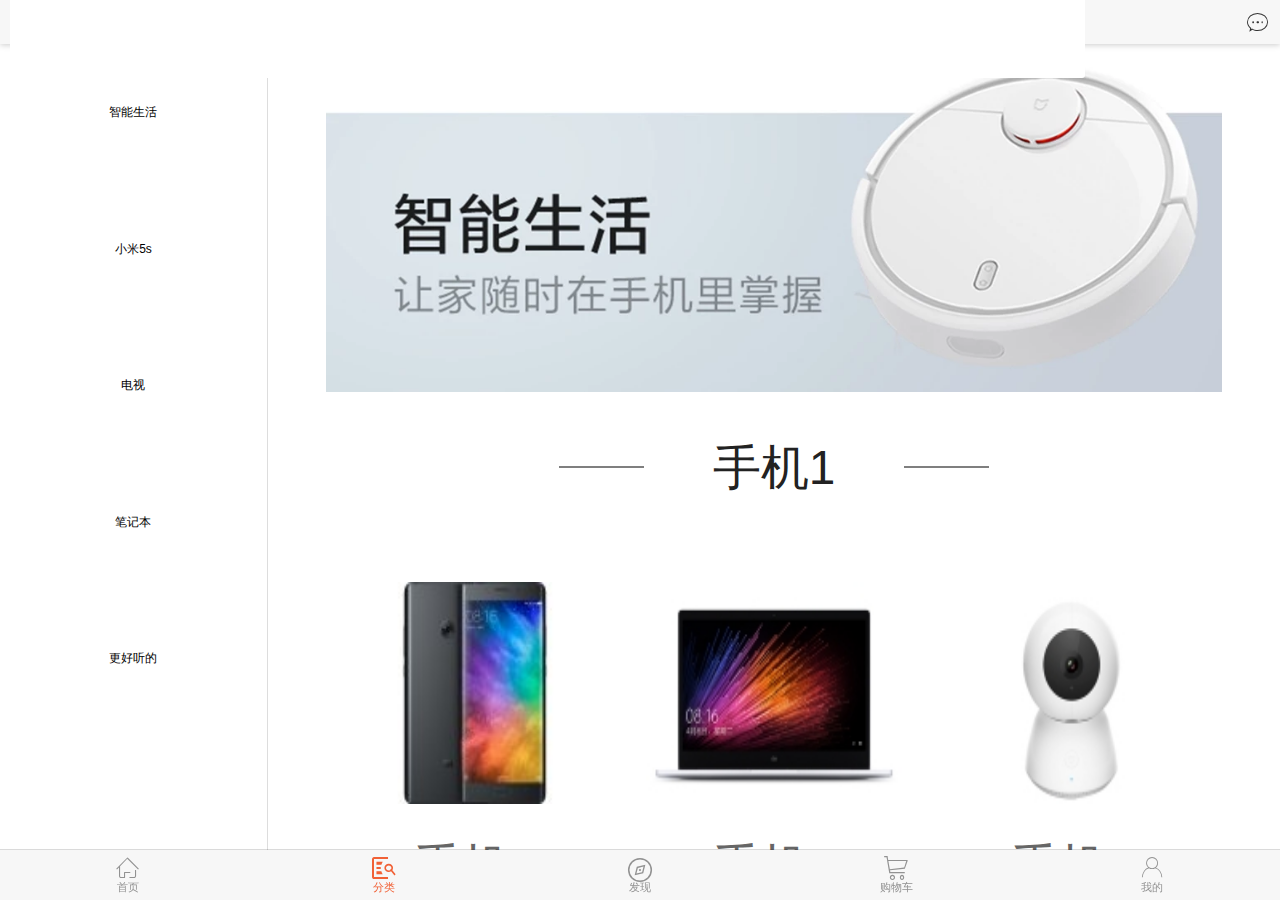
<file: categroy.html>
<!DOCTYPE html>
<html>
	<head>
		<meta charset="UTF-8">
    	<meta name="viewport" content="width=device-width,initial-scale=1,minimum-scale=1,maximum-scale=1,user-scalable=no" />
		
		<title>分类页</title>
		<script src="js/mui.min.js"></script>
	    <link href="css/mui.css" rel="stylesheet"/>
	  	<link rel="stylesheet" type="text/css" href="css/iconfont.css"/>
	  	<link rel="stylesheet" type="text/css" href="css/category.css"/>
	    <script type="text/javascript" charset="utf-8">
	      	mui.init();
	      	
	      	var fs = document.documentElement.clientWidth * 100 / 750 ;
	      	document.documentElement.style.fontSize = fs+"px";
	      	
	    </script>
	</head>
	<body>
		<header class="mui-bar mui-bar-nav">
		     <div>
		    	<input type="text" />
		    </div>
		    <i class="mui-icon iconfont icon-xiaoxi"></i>
		</header>
		
		<div class="mui-content">
		    
		    <div class="leftnav">
		    	<div class="wrap">
		    		<a href="javascript:void(0);" data-index="0">智能生活</a>
		    		<a href="javascript:void(0);" data-index="1">小米5s</a>
		    		<a href="javascript:void(0);" data-index="2">电视</a>
		    		<a href="javascript:void(0);" data-index="3">笔记本</a>
		    		<a href="javascript:void(0);" data-index="4">更好听的</a>
		    	</div>
		    </div>
		    <div class="main">
		    	
		    	<div class="itemcontainer">
		    		<div>
		    			<a href="">
		    				<img src="images/fl-1.webp" alt="" />
		    			</a>
		    		</div>
		    		<div>
		    			<h3 class="title"> <span>手机1</span></h3>
		    			<div class="mui-row">

		    				<div class="good  mui-col-xs-4 mui-col-sm-4">
		    					<a href="">
		    						<img src="images/find/find1.jpg" alt="" />
		    						<p class="good-name">
		    							手机1
		    						</p>
		    					</a>
		    				</div>
		    				<div class="good  mui-col-xs-4 mui-col-sm-4">
		    					<a href="">
		    						<img src="images/find/find2.jpg" alt="" />
		    						<p class="good-name">
		    							手机1
		    						</p>
		    					</a>
		    				</div>
		    				
		    				<div class="good  mui-col-xs-4 mui-col-sm-4">
		    					<a href="">
		    						<img src="images/find/find3.jpg" alt="" />
		    						<p class="good-name">
		    							手机1
		    						</p>
		    					</a>
		    				</div>
		    				
		    				<div class="good  mui-col-xs-4 mui-col-sm-4">
		    					<a href="">
		    						<img src="images/find/find4.jpg" alt="" />
		    						<p class="good-name">
		    							手机1
		    						</p>
		    					</a>
		    				</div>
		    				
		    				<div class="good  mui-col-xs-4 mui-col-sm-4">
		    					<a href="">
		    						<img src="images/find/find5.jpg" alt="" />
		    						<p class="good-name">
		    							手机1
		    						</p>
		    					</a>
		    				</div>
		    			
		    				
		    			</div>
		    			
		    		</div>
		    		<div>
		    			<h3 class="title"> <span>电脑</span></h3>
		    			<div class="mui-row">

		    				<div class="good  mui-col-xs-4 mui-col-sm-4">
		    					<a href="">
		    						<img src="images/find/find1.jpg" alt="" />
		    						<p class="good-name">
		    							手机1
		    						</p>
		    					</a>
		    				</div>
		    				<div class="good  mui-col-xs-4 mui-col-sm-4">
		    					<a href="">
		    						<img src="images/find/find2.jpg" alt="" />
		    						<p class="good-name">
		    							手机1
		    						</p>
		    					</a>
		    				</div>
		    				
		    				<div class="good  mui-col-xs-4 mui-col-sm-4">
		    					<a href="">
		    						<img src="images/find/find3.jpg" alt="" />
		    						<p class="good-name">
		    							手机1
		    						</p>
		    					</a>
		    				</div>
		    				
		    				<div class="good  mui-col-xs-4 mui-col-sm-4">
		    					<a href="">
		    						<img src="images/find/find4.jpg" alt="" />
		    						<p class="good-name">
		    							手机1
		    						</p>
		    					</a>
		    				</div>
		    				
		    				<div class="good  mui-col-xs-4 mui-col-sm-4">
		    					<a href="">
		    						<img src="images/find/find5.jpg" alt="" />
		    						<p class="good-name">
		    							手机1
		    						</p>
		    					</a>
		    				</div>
		    			</div>
		    		</div>
		    		
		    	</div>
		    	
		    	<div class="itemcontainer">
		    		<div>
		    			<a href="">
		    				<img src="images/fl-2.webp" alt="" />
		    			</a>
		    		</div>
		    		<div>
		    			<h3 class="title"> <span>手机1</span></h3>
		    			<div class="mui-row">

		    				<div class="good  mui-col-xs-4 mui-col-sm-4">
		    					<a href="">
		    						<img src="images/find/find1.jpg" alt="" />
		    						<p class="good-name">
		    							手机1
		    						</p>
		    					</a>
		    				</div>
		    				<div class="good  mui-col-xs-4 mui-col-sm-4">
		    					<a href="">
		    						<img src="images/find/find2.jpg" alt="" />
		    						<p class="good-name">
		    							手机1
		    						</p>
		    					</a>
		    				</div>
		    				
		    				<div class="good  mui-col-xs-4 mui-col-sm-4">
		    					<a href="">
		    						<img src="images/find/find3.jpg" alt="" />
		    						<p class="good-name">
		    							手机1
		    						</p>
		    					</a>
		    				</div>
		    				
		    				<div class="good  mui-col-xs-4 mui-col-sm-4">
		    					<a href="">
		    						<img src="images/find/find4.jpg" alt="" />
		    						<p class="good-name">
		    							手机1
		    						</p>
		    					</a>
		    				</div>
		    				
		    				<div class="good  mui-col-xs-4 mui-col-sm-4">
		    					<a href="">
		    						<img src="images/find/find5.jpg" alt="" />
		    						<p class="good-name">
		    							手机1
		    						</p>
		    					</a>
		    				</div>
		    			
		    				
		    			</div>
		    			
		    		</div>
		    		<div>
		    			<h3 class="title"> <span>电脑</span></h3>
		    			<div class="mui-row">

		    				<div class="good  mui-col-xs-4 mui-col-sm-4">
		    					<a href="">
		    						<img src="images/find/find1.jpg" alt="" />
		    						<p class="good-name">
		    							手机1
		    						</p>
		    					</a>
		    				</div>
		    				<div class="good  mui-col-xs-4 mui-col-sm-4">
		    					<a href="">
		    						<img src="images/find/find2.jpg" alt="" />
		    						<p class="good-name">
		    							手机1
		    						</p>
		    					</a>
		    				</div>
		    				
		    				<div class="good  mui-col-xs-4 mui-col-sm-4">
		    					<a href="">
		    						<img src="images/find/find3.jpg" alt="" />
		    						<p class="good-name">
		    							手机1
		    						</p>
		    					</a>
		    				</div>
		    				
		    				<div class="good  mui-col-xs-4 mui-col-sm-4">
		    					<a href="">
		    						<img src="images/find/find4.jpg" alt="" />
		    						<p class="good-name">
		    							手机1
		    						</p>
		    					</a>
		    				</div>
		    				
		    				<div class="good  mui-col-xs-4 mui-col-sm-4">
		    					<a href="">
		    						<img src="images/find/find5.jpg" alt="" />
		    						<p class="good-name">
		    							手机1
		    						</p>
		    					</a>
		    				</div>
		    			
		    				
		    			</div>

		    		</div>
		    		
		    	</div>
		    	
		    	<div class="itemcontainer">
		    		<div>
		    			<a href="">
		    				<img src="images/fl-3.webp" alt="" />
		    			</a>
		    		</div>
		    		<div>
		    			<h3 class="title"> <span>电脑</span></h3>
		    			<div class="mui-row">

		    				<div class="good  mui-col-xs-4 mui-col-sm-4">
		    					<a href="">
		    						<img src="images/find/find1.jpg" alt="" />
		    						<p class="good-name">
		    							手机1
		    						</p>
		    					</a>
		    				</div>
		    				<div class="good  mui-col-xs-4 mui-col-sm-4">
		    					<a href="">
		    						<img src="images/find/find2.jpg" alt="" />
		    						<p class="good-name">
		    							手机1
		    						</p>
		    					</a>
		    				</div>
		    				
		    				<div class="good  mui-col-xs-4 mui-col-sm-4">
		    					<a href="">
		    						<img src="images/find/find3.jpg" alt="" />
		    						<p class="good-name">
		    							手机1
		    						</p>
		    					</a>
		    				</div>
		    				
		    				<div class="good  mui-col-xs-4 mui-col-sm-4">
		    					<a href="">
		    						<img src="images/find/find4.jpg" alt="" />
		    						<p class="good-name">
		    							手机1
		    						</p>
		    					</a>
		    				</div>
		    				
		    				<div class="good  mui-col-xs-4 mui-col-sm-4">
		    					<a href="">
		    						<img src="images/find/find5.jpg" alt="" />
		    						<p class="good-name">
		    							手机1
		    						</p>
		    					</a>
		    				</div>
		    			
		    				
		    			</div>

		    		</div>
		    		
		    	</div>
		    	
		    	<div class="itemcontainer">
		    		<div>
		    			<a href="">
		    				<img src="images/slider/fl-4.webp" alt="" />
		    			</a>
		    		</div>
		    		<div>
		    			<h3 class="title"> <span>电脑</span></h3>
		    			<div class="mui-row">

		    				<div class="good  mui-col-xs-4 mui-col-sm-4">
		    					<a href="">
		    						<img src="images/find/find1.jpg" alt="" />
		    						<p class="good-name">
		    							手机1
		    						</p>
		    					</a>
		    				</div>
		    				<div class="good  mui-col-xs-4 mui-col-sm-4">
		    					<a href="">
		    						<img src="images/find/find2.jpg" alt="" />
		    						<p class="good-name">
		    							手机1
		    						</p>
		    					</a>
		    				</div>
		    				
		    				<div class="good  mui-col-xs-4 mui-col-sm-4">
		    					<a href="">
		    						<img src="images/find/find3.jpg" alt="" />
		    						<p class="good-name">
		    							手机1
		    						</p>
		    					</a>
		    				</div>
		    				
		    				<div class="good  mui-col-xs-4 mui-col-sm-4">
		    					<a href="">
		    						<img src="images/find/find4.jpg" alt="" />
		    						<p class="good-name">
		    							手机1
		    						</p>
		    					</a>
		    				</div>
		    				
		    				<div class="good  mui-col-xs-4 mui-col-sm-4">
		    					<a href="">
		    						<img src="images/find/find5.jpg" alt="" />
		    						<p class="good-name">
		    							手机1
		    						</p>
		    					</a>
		    				</div>
		    			
		    				
		    			</div>

		    		</div>
		    		
		    	</div>
		    	
		    	<div class="itemcontainer">
		    		<div>
		    			<a href="">
		    				<img src="images/fl-5.webp" alt="" />
		    			</a>
		    		</div>
		    		<div>
		    			<h3 class="title"> <span>电脑</span></h3>
		    			<div class="mui-row">

		    				<div class="good  mui-col-xs-4 mui-col-sm-4">
		    					<a href="">
		    						<img src="images/find/find1.jpg" alt="" />
		    						<p class="good-name">
		    							手机1
		    						</p>
		    					</a>
		    				</div>
		    				<div class="good  mui-col-xs-4 mui-col-sm-4">
		    					<a href="">
		    						<img src="images/find/find2.jpg" alt="" />
		    						<p class="good-name">
		    							手机1
		    						</p>
		    					</a>
		    				</div>
		    				
		    				<div class="good  mui-col-xs-4 mui-col-sm-4">
		    					<a href="">
		    						<img src="images/find/find3.jpg" alt="" />
		    						<p class="good-name">
		    							手机1
		    						</p>
		    					</a>
		    				</div>
		    				
		    				<div class="good  mui-col-xs-4 mui-col-sm-4">
		    					<a href="">
		    						<img src="images/find/find4.jpg" alt="" />
		    						<p class="good-name">
		    							手机1
		    						</p>
		    					</a>
		    				</div>
		    				
		    				<div class="good  mui-col-xs-4 mui-col-sm-4">
		    					<a href="">
		    						<img src="images/find/find5.jpg" alt="" />
		    						<p class="good-name">
		    							手机1
		    						</p>
		    					</a>
		    				</div>
		    				
		    				<div class="good  mui-col-xs-4 mui-col-sm-4">
		    					<a href="">
		    						<img src="images/find/find6.jpg" alt="" />
		    						<p class="good-name">
		    							手机1
		    						</p>
		    					</a>
		    				</div>
		    				
		    				<div class="good  mui-col-xs-4 mui-col-sm-4">
		    					<a href="">
		    						<img src="images/find/find7.jpg" alt="" />
		    						<p class="good-name">
		    							手机1
		    						</p>
		    					</a>
		    				</div>
		    			
		    				
		    			</div>

		    		</div>
		    		
		    	</div>
	    	
		    </div>
		    
		</div>
		
		<nav class="mui-bar mui-bar-tab">
		    <a class="mui-tab-item " href="index.html">
		        <span class="mui-icon iconfont icon-shouye"></span>
		        <span class="mui-tab-label">首页</span>
		    </a>
		    <a class="mui-tab-item mui-active" href="categroy.html">
		        <span class="mui-icon iconfont icon-iconfind"></span>
		        <span class="mui-tab-label">分类</span>
		    </a>
		    <a class="mui-tab-item" href="find.html">
		        <span class="mui-icon iconfont icon-faxian"></span>
		        <span class="mui-tab-label">发现</span>
		    </a>
		    <a class="mui-tab-item" href="order.html">
		        <span class="mui-icon iconfont icon-gouwuche-copy"></span>
		        <span class="mui-tab-label">购物车</span>
		    </a>
		    <a class="mui-tab-item" href="setting.html">
		        <span class="mui-icon iconfont icon-wode"></span>
		        <span class="mui-tab-label">我的</span>
		    </a>
		</nav>
		
		<script src="js/xiaomi.js" type="text/javascript" charset="utf-8"></script>
		<script type="text/javascript">
			mui.ready(function(){
				
				//找出所有的.itemcontainer
				var items = document.querySelectorAll(".itemcontainer");
				
				//把每一个items元素的offsetTop都求出来，放在一个数组中。
				var pos = [];
				
				
					
				for (var i = 0; i< items.length;i++) {
					
					pos.push( items[i].offsetTop ) ;
					
					
					//console.info( items[i].offsetTop );
					
				}
				
				
				
				
				
				console.info( pos );
				//给左侧的导航加tap事件
				
				
				//滚动发生时，要做的事情
				function doSomething(){
					
				
					console.info(Date.now());
					//获取当前的scroll，比较它与pos数组中，第几个元素距离最近。
					var scroll = this.scrollTop;
					
					//console.info( scroll )
					if(! scroll)
					  return;
					
					var minIndex = 0;
					var minDis   = Math.abs(scroll - pos[0]) ;
					

					for (var i = 0; i < pos.length; i++) {
						if( Math.abs( pos[i] - scroll) < minDis){
							minDis = Math.abs( pos[i] - scroll);
							minIndex = i;
						}
					}

					//就是距离最近那一个： minIndex
					
					//去掉之前的active
					if( document.querySelector(".leftnav .active") )
					{
						document.querySelector(".leftnav .active").classList.remove("active");
					}
					//把左侧下标为minIndex那个a加active
					document.querySelectorAll(".leftnav a")[minIndex].classList.add("active");
					//console.info(this.scrollTop,minIndex,minDis );
					
				}
				
				//document.querySelector(".main").addEventListener("scroll",doSomething )
				
				var doSomething1 = mui.buffer( doSomething) ;
				document.querySelector(".main").addEventListener("scroll",doSomething1 )
				
				mui(".leftnav").on("tap","a",function(){
					
					var index = this.getAttribute("data-index") ;
					console.info( this.getAttribute("data-index") )
					
					document.querySelector(".main").scrollTop = pos[ index ] ;
					
					//把之前的有active类的那个a找到，去掉它的active
					if(document.querySelector(".leftnav .active"))
						document.querySelector(".leftnav .active").classList.remove("active");
					
					//把当前的a加上active
					
					this.classList.add("active");
					
					
				})
				
				
				
			})
		</script>
	</body>
</html>
</file>
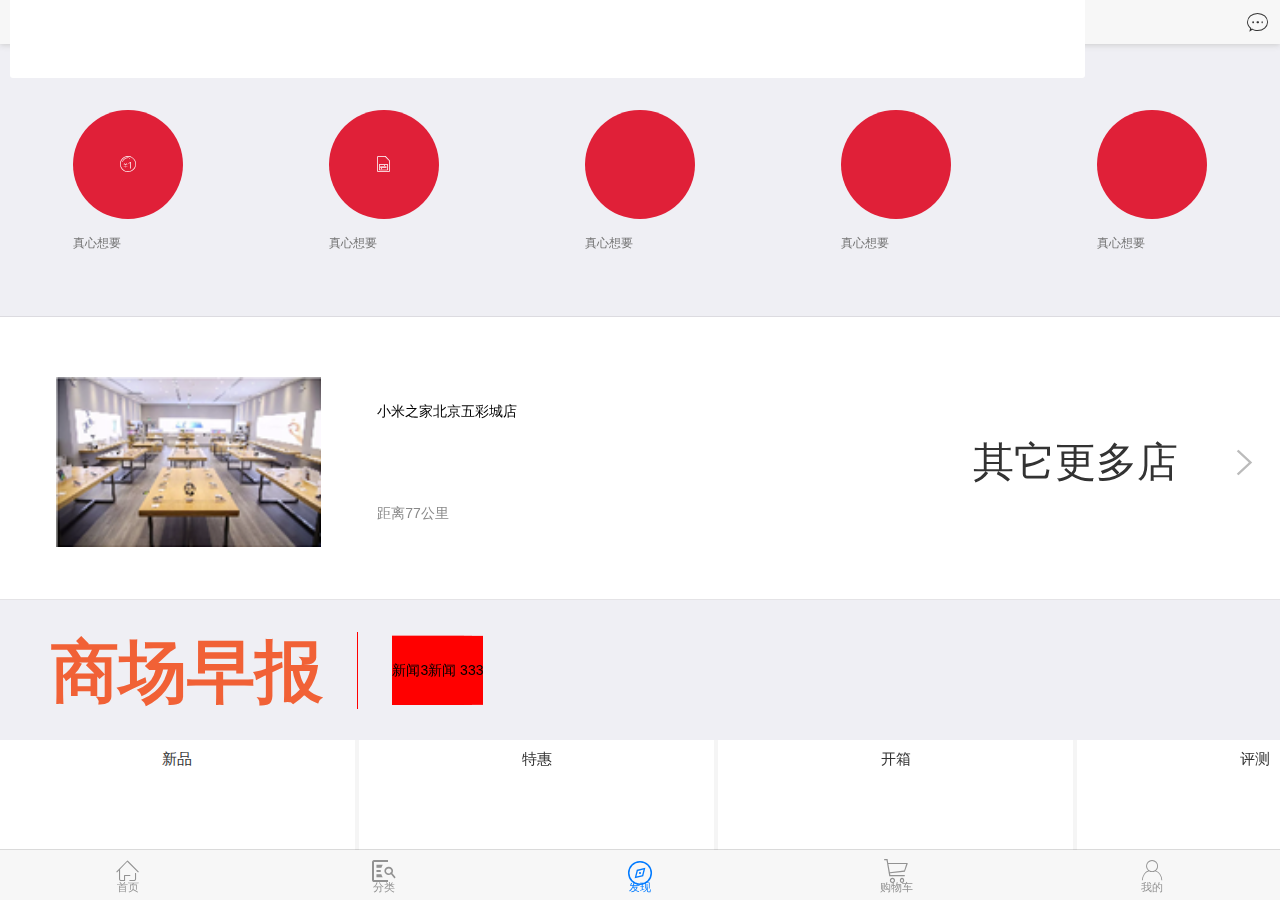
<file: find.html>
<!doctype html>
<html>

	<head>
		<meta charset="UTF-8">
		<title></title>
		<meta name="viewport" content="width=device-width,initial-scale=1,minimum-scale=1,maximum-scale=1,user-scalable=no" />
		<link href="css/mui.min.css" rel="stylesheet" />
		<link rel="stylesheet" type="text/css" href="css/iconfont.css"/>
  		<link rel="stylesheet" type="text/css" href="css/find.css"/>
  		
  		<script src="js/mui.min.js"></script>
		
	</head>

	<body>
		
		<header class="mui-bar mui-bar-nav">
		     <div>
		    	<input type="text" />
		    </div>
		    <i class="mui-icon iconfont icon-xiaoxi"></i>
		</header>
		
		<div class="mui-content mui-scroll-wrapper">
			<div class="mui-scorll">
			    <div class="usernav">
				
					<a href="">
						<i class="mui-icon iconfont icon-yuan"></i>
						<span>真心想要</span>
					</a>
					<a href="">
						<i class="mui-icon iconfont icon-dianhuaqia"></i>
						<span>真心想要</span>
					</a>
					<a href="">
						<i class="mui-icon"></i>
						<span>真心想要</span>
					</a>
					<a href="">
						<i class="mui-icon"></i>
						<span>真心想要</span>
					</a>
					<a href="">
						<i class="mui-icon"></i>
						<span>真心想要</span>
					</a>
				</div>
				
				
				<section class="location">
					<ul class="mui-table-view">
					    <li class="mui-table-view-cell">
					        <a class="mui-navigate-right">
					        	
					        	<img src="images/find/location.png" alt="" />
					        	<div>
					        		<p class="c000">小米之家北京五彩城店</p>
					        		<p class="c888">距离77公里</p>
					        	</div>
					        	<span>其它更多店</span>
					        </a>
					    </li>
				   </ul>
				</section>
				
				
				<!--//商场早报-->
				<div class="morning">
				
				
					<div class="title">商场早报</div>
				
					<div class="content">
						<p class="item"><a href="">新闻1新闻1 </a></p>
						<p class="item"><a href="">新闻2新闻22 </a></p>
						<p class="item"><a href="">新闻3新闻 333</a></p>
					</div>
					
				</div>
				
				<section class="news">
					<div class="newscontainer mui-scroll-wrapper mui-slider-indicator mui-segmented-control mui-segmented-control-inverted">
					    <div class="mui-scroll">
					        <a class="mui-control-item">
					            新品
					        </a>
					        <a class="mui-control-item">
					            特惠
					        </a>
					        <a class="mui-control-item">
					            开箱
					        </a>
					        <a class="mui-control-item">
					            评测
					        </a>
					       
					    </div>
					</div>
				</section>
				
				
				<section class="ad">
					<div class="mui-card">
						
						<div class="mui-card-content">
							
							<img src="images/find/adv.jpg" alt="" />
							<div class="info">
								<p class="c000">世界上没有捷径</p>
								<p class="c888">如果有的话，你也走不上去！</p>
							</div>
						</div>
						<!--页脚，放置补充信息或支持的操作-->
						<div class="mui-card-footer">
							<span>时间</span>
							<span>阅读</span>
						</div>
					</div>
				</section>
				<section class="productList">
					
					<ul class="mui-table-view " id="data">
					    <li class="mui-table-view-cell">
					    	<img src="images/find/find1.jpg" alt="" />
					    	<div>
					    		<p class="c000 good-name">产品名称</p>
					    		<p class="c888 good-footer"><span>发布时间</span> <span>888人阅读</span></p>
					    	</div>
					    	
					    </li>
					    <li class="mui-table-view-cell">
					    	<img src="images/find/find2.jpg" alt="" />
					    	<div>
					    		<p class="c000 good-name">产品名称产品名称产品名称产品名称产品名称产品名称产品名称产品名称产品名称</p>
					    		<p class="c888 good-footer"><span>发布时间</span> <span>888人阅读</span></p>
					    	</div>
					    </li>
					    <li class="mui-table-view-cell">
					    	<img src="images/find/find3.jpg" alt="" />
					    	<div>
					    		<p class="c000 good-name">称称产品名称产品名称产品名称产品名称产品名称产品名称</p>
					    		<p class="c888 good-footer"><span>发布时间</span> <span>888人阅读</span></p>
					    	</div>
					    	
					    </li>
				
					</ul>
				</section>

			</div>
		</div>
		
		<nav class="mui-bar mui-bar-tab">
		    <a class="mui-tab-item" href="index.html">
		        <span class="mui-icon iconfont icon-shouye"></span>
		        <span class="mui-tab-label">首页</span>
		    </a>
		    <a class="mui-tab-item" href="categroy.html">
		        <span class="mui-icon iconfont icon-iconfind"></span>
		        <span class="mui-tab-label">分类</span>
		    </a>
		    <a class="mui-tab-item  mui-active" href="find.html">
		        <span class="mui-icon iconfont icon-faxian"></span>
		        <span class="mui-tab-label">发现</span>
		    </a>
		    <a class="mui-tab-item" href="order.html">
		        <span class="mui-icon iconfont icon-gouwuche-copy"></span>
		        <span class="mui-tab-label">购物车</span>
		    </a>
		    <a class="mui-tab-item" href="setting.html">
		        <span class="mui-icon iconfont icon-wode"></span>
		        <span class="mui-tab-label">我的</span>
		    </a>
		</nav>
		
		
		<script src="js/xiaomi.js" type="text/javascript" charset="utf-8"></script>
		
		
		<script type="text/javascript">
			
			mui('.newscontainer').scroll({
				scrollY:false, //是否竖向滚动
      			scrollX:true, //是否横向滚动
				deceleration:0.0005 //flick 减速系数，系数越大，滚动速度越慢，滚动距离越小，默认值0.0006
			});

			mui('.mui-content').scroll({
				deceleration: 0.0005 //flick 减速系数，系数越大，滚动速度越慢，滚动距离越小，默认值0.0006
			});
			
			mui.init({
			  pullRefresh : {
			    container:".mui-content",//待刷新区域标识，querySelector能定位的css选择器均可，比如：id、.class等
			    up : {
			      height:50,//可选.默认50.触发上拉加载拖动距离
			      auto:false,//可选,默认false.自动上拉加载一次
			      contentrefresh : "数据正在来的路上...",//可选，正在加载状态时，上拉加载控件上显示的标题内容
			      contentnomore:'讨厌，人家被你看完了',//可选，请求完毕若没有更多数据时显示的提醒内容；
			      callback :function(){
			      	var that = this;
			      	var lis = document.getElementById("data").querySelectorAll("li");
			      	setTimeout(function(){
			      		
			      		console.info("加载数据........");
			      		var rs = addData(); //
			      		console.info( rs );
			      		// 如果传入的参数是false;说明还有数据
			      		// 如果传入的参数是 true; 说明没有数据了
			      		that.endPullupToRefresh( !rs ); 
			      	},1000);
			      } //必选，刷新函数，根据具体业务来编写，比如通过ajax从服务器获取新数据；
			    }
			  }
			});
			
			function addData(){
				var flag = true; //可以正常加载3张。
				var data = document.getElementById("data");
				
				var len = data.querySelectorAll("li").length;
				//模拟一下，从后台取数据，然后，加入到data这个ul中。//假设每次取5条
				for(var i =1; i <= 5;i++){
				 
				 if( len+i == 17){ //本地最多只有16张 
				 	flag = false;
				 	break;
				 }
				 
				 var li = document.createElement("li"); 
				 li.className = "mui-table-view-cell";
				 
				 li.innerHTML = '<img src="images/find/find'+(len+i)+'.jpg" alt="" />'+
			    	'<div>'+
			    		'<p class="c000 good-name">称称产品名称产品名称产品名称产品名称产品名称产品名称</p>'+
			    		'<p class="c888 good-footer"><span>发布时间</span> <span>888人阅读</span></p>'+
			    	'</div>';
			    	
			     data.appendChild( li );
			  }
			   return flag;
			}
		</script>
	</body>

</html>
</file>
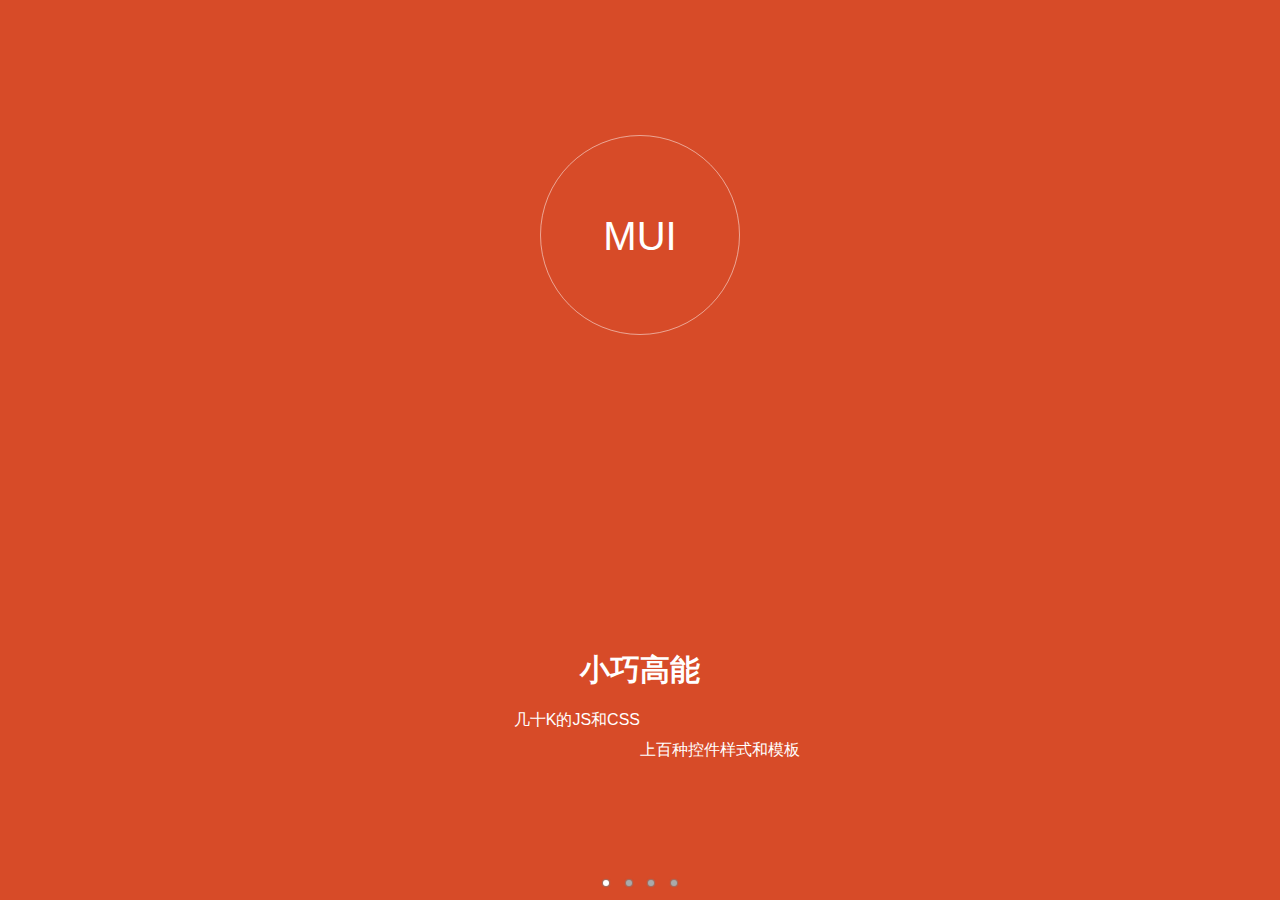
<file: guide.html>
<!DOCTYPE html>
<html>

	<head>
		<meta charset="utf-8">
		<title>Hello MUI</title>
		<meta name="viewport" content="width=device-width, initial-scale=1,maximum-scale=1,user-scalable=no">
		<meta name="apple-mobile-web-app-capable" content="yes">
		<meta name="apple-mobile-web-app-status-bar-style" content="black">

		<link rel="stylesheet" href="./css/mui.min.css">
		<style>
			#close {
				position: absolute;
				width: 160px;
				left: 50%;
				margin-left: -80px;
				bottom: 15%;
				padding: 10px;
				color: #fff;
				border-color: #fff;
			}
			.item-logo {
				width: 100%;
				height: 100%;
				position: relative;
			}
			.item-logo a {
				width: 200px;
				height: 200px;
				display: block;
				border: 1px solid #FFFFFF;
				border-color: rgba(255, 255, 255, 0.5);
				text-align: center;
				line-height: 200px;
				border-radius: 50%;
				font-size: 40px;
				color: #fff;
				position: absolute;
				top: 15%;
				left: 50%;
				margin-left: -100px;
			}
			.animate {
				position: absolute;
				left: 0;
				bottom: 15%;
				width: 100%;
				color: #fff;
				display: -moz-box;
			}
			.animate h2 {
				text-align: center;
				margin-bottom: 20px;
			}
			.animate li {
				width: 50%;
				height: 30px;
				line-height: 30px;
				list-style: none;
				font-size: 16px;
				text-align: right;
			}
			.animate li:nth-child(3) {
				text-align: left;
				float: right;
			}
			.animated {
				-webkit-animation-duration: 1s;
				-webkit-animation-play-state: paused;
				-webkit-animation-fill-mode: both;
			}
			.guide-show .bounceInDown {
				-webkit-animation-name: bounceInDown;
				-webkit-animation-play-state: running;
				-webkit-animation-delay: 1s;
				display: block;
			}
			.guide-show .bounceInLeft {
				-webkit-animation-name: bounceInLeft;
				display: block;
				-webkit-animation-play-state: running;
			}
			.guide-show .bounceInRight {
				-webkit-animation-name: bounceInRight;
				display: block;
				-webkit-animation-play-state: running;
				-webkit-animation-delay: 0.5s;
			}
			@-webkit-keyframes bounceInDown {
				0%, 60%, 75%, 90%, 100% {
					-webkit-animation-timing-function: cubic-bezier(0.215, 0.610, 0.355, 1.000);
					animation-timing-function: cubic-bezier(0.215, 0.610, 0.355, 1.000);
				}
				0% {
					opacity: 0;
					-webkit-transform: translate3d(0, -3000px, 0);
					transform: translate3d(0, -3000px, 0);
				}
				60% {
					opacity: 1;
					-webkit-transform: translate3d(0, 25px, 0);
					transform: translate3d(0, 25px, 0);
				}
				75% {
					-webkit-transform: translate3d(0, -5px, 0);
					transform: translate3d(0, -5px, 0);
				}
				90% {
					-webkit-transform: translate3d(0, 3px, 0);
					transform: translate3d(0, 3px, 0);
				}
				100% {
					-webkit-transform: none;
					transform: none;
				}
			}
			@-webkit-keyframes bounceInLeft {
				0%, 60%, 75%, 90%, 100% {
					-webkit-animation-timing-function: cubic-bezier(0.215, 0.610, 0.355, 1.000);
					animation-timing-function: cubic-bezier(0.215, 0.610, 0.355, 1.000);
				}
				0% {
					opacity: 0;
					-webkit-transform: translate3d(-3000px, 0, 0);
					transform: translate3d(-3000px, 0, 0);
				}
				60% {
					opacity: 1;
					-webkit-transform: translate3d(25px, 0, 0);
					transform: translate3d(25px, 0, 0);
				}
				75% {
					-webkit-transform: translate3d(-10px, 0, 0);
					transform: translate3d(-10px, 0, 0);
				}
				90% {
					-webkit-transform: translate3d(5px, 0, 0);
					transform: translate3d(5px, 0, 0);
				}
				100% {
					-webkit-transform: none;
					transform: none;
				}
			}
			@-webkit-keyframes bounceInRight {
				0%, 60%, 75%, 90%, 100% {
					-webkit-animation-timing-function: cubic-bezier(0.215, 0.610, 0.355, 1.000);
					animation-timing-function: cubic-bezier(0.215, 0.610, 0.355, 1.000);
				}
				0% {
					opacity: 0;
					-webkit-transform: translate3d(3000px, 0, 0);
					transform: translate3d(3000px, 0, 0);
				}
				60% {
					opacity: 1;
					-webkit-transform: translate3d(-25px, 0, 0);
					transform: translate3d(-25px, 0, 0);
				}
				75% {
					-webkit-transform: translate3d(10px, 0, 0);
					transform: translate3d(10px, 0, 0);
				}
				90% {
					-webkit-transform: translate3d(-5px, 0, 0);
					transform: translate3d(-5px, 0, 0);
				}
				100% {
					-webkit-transform: none;
					transform: none;
				}
			}
		</style>
	</head>

	<body>
		<div id="slider" class="mui-slider mui-fullscreen" style="background-color: black;">
			<div class="mui-slider-group">
				<!-- 第一张 -->
				<div class="mui-slider-item">
					<div class="item-logo" style="background-color: #D74B28">
						<a href="#">
						MUI
						</a>
						<div class="animate guide-show">
							<h2 class="animated bounceInDown">小巧高能</h2>
							<li class="animated bounceInLeft">几十K的JS和CSS</li>
							<li class="animated bounceInRight">上百种控件样式和模板</li>
						</div>
					</div>
				</div>
				<!-- 第二张 -->
				<div class="mui-slider-item">
					<div class="item-logo" style="background-color: #02C1ED;">
						<a href="#">
						MUI
						</a>
						<div id="tips-2" class="animate mui-hidden">
							<h2 class="animated bounceInDown">原生UI</h2>
							<li class="animated bounceInLeft">以iOS原生UI为基础</li>
							<li class="animated bounceInRight">补充Android特有样式</li>
						</div>
					</div>
				</div>
				<!-- 第三张 -->
				<div class="mui-slider-item">
					<div class="item-logo" style="background-color: #67C962;">
						<a href="#">
						MUI
						</a>
						<div id="tips-3" class="animate mui-hidden">
							<h2 class="animated bounceInDown">流畅体验</h2>
							<li class="animated bounceInLeft">下拉刷新、转场动画</li>
							<li class="animated bounceInRight">整个世界都流畅了</li>
						</div>
					</div>
				</div>
				<!-- 第四张 -->
				<div class="mui-slider-item">
					<div class="item-logo" style="background-color: #FCD208;">
						<a href="#">
						MUI
						</a>
						<div class="animate">
							<button id='close' class="mui-btn mui-btn-warning mui-btn-outlined">立即体验</button>
						</div>
					</div>
				</div>
			</div>
			<div class="mui-slider-indicator">
				<div class="mui-indicator mui-active"></div>
				<div class="mui-indicator"></div>
				<div class="mui-indicator"></div>
				<div class="mui-indicator"></div>
			</div>
		</div>
		<script src="./js/mui.min.js"></script>
		<script>
			
			//判断是否是第一次加载
			//如果用户是第一次加载，则显示guide.html
			if( localStorage.getItem("xiaomi") ){
				////否则直接进入index.html
				window.location.href="index.html";
			}
		
			
			
			mui.back = function() {};
			mui.plusReady(function() {
				if(mui.os.ios){
					plus.navigator.setFullscreen(true);
				}
				plus.navigator.closeSplashscreen();
			});
			//立即体验按钮点击事件
			document.getElementById("close").addEventListener('tap', function(event) {
				
				localStorage.setItem("xiaomi",Date.now());
				window.location.href = "index.html";
			}, false);
			
			//图片切换时，触发动画
			document.querySelector('.mui-slider').addEventListener('slide', function(event) {
			 	//注意slideNumber是从0开始的；
			 	var index = event.detail.slideNumber+1;
			 	if(index==2||index==3){
			 		var item = document.getElementById("tips-"+index);
			 		if(item.classList.contains("mui-hidden")){
			 			item.classList.remove("mui-hidden");
			 			item.classList.add("guide-show");
			 		}
			 	}
			});
			
		</script>
	</body>

</html>
</file>
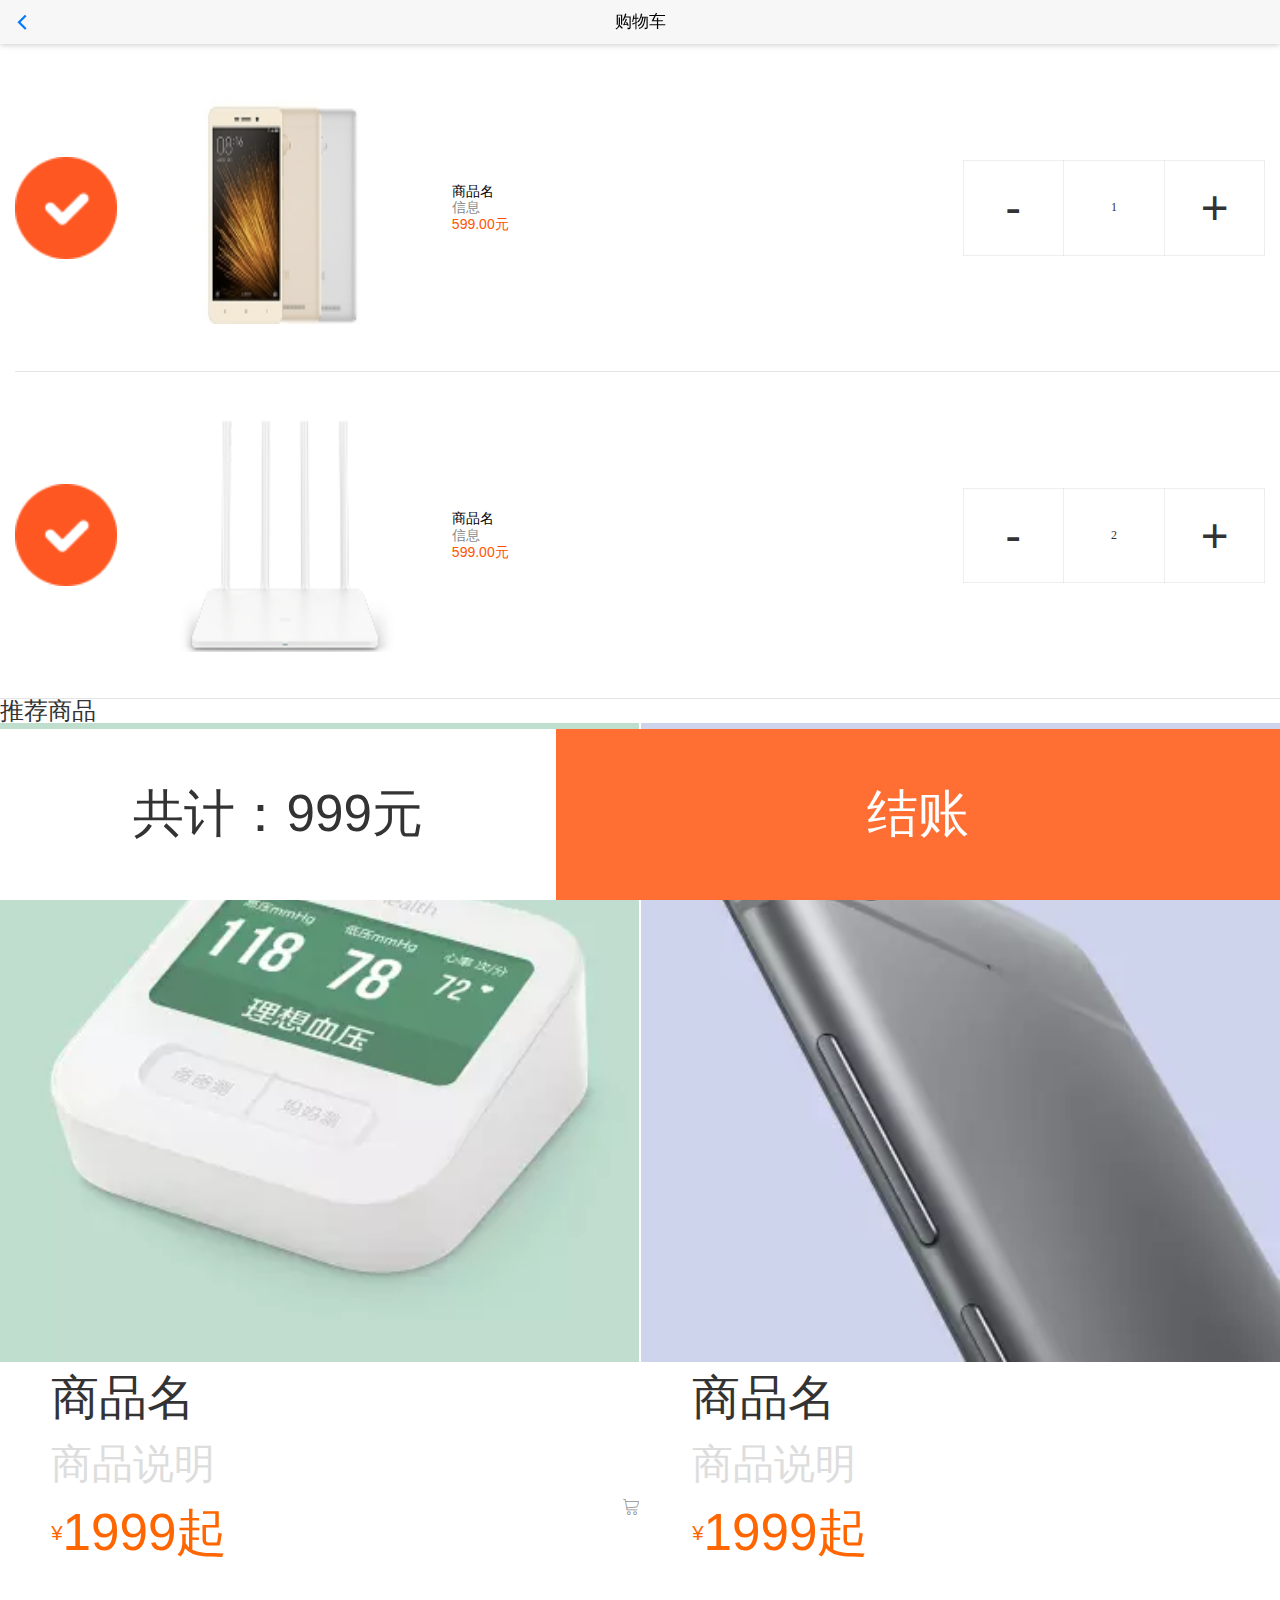
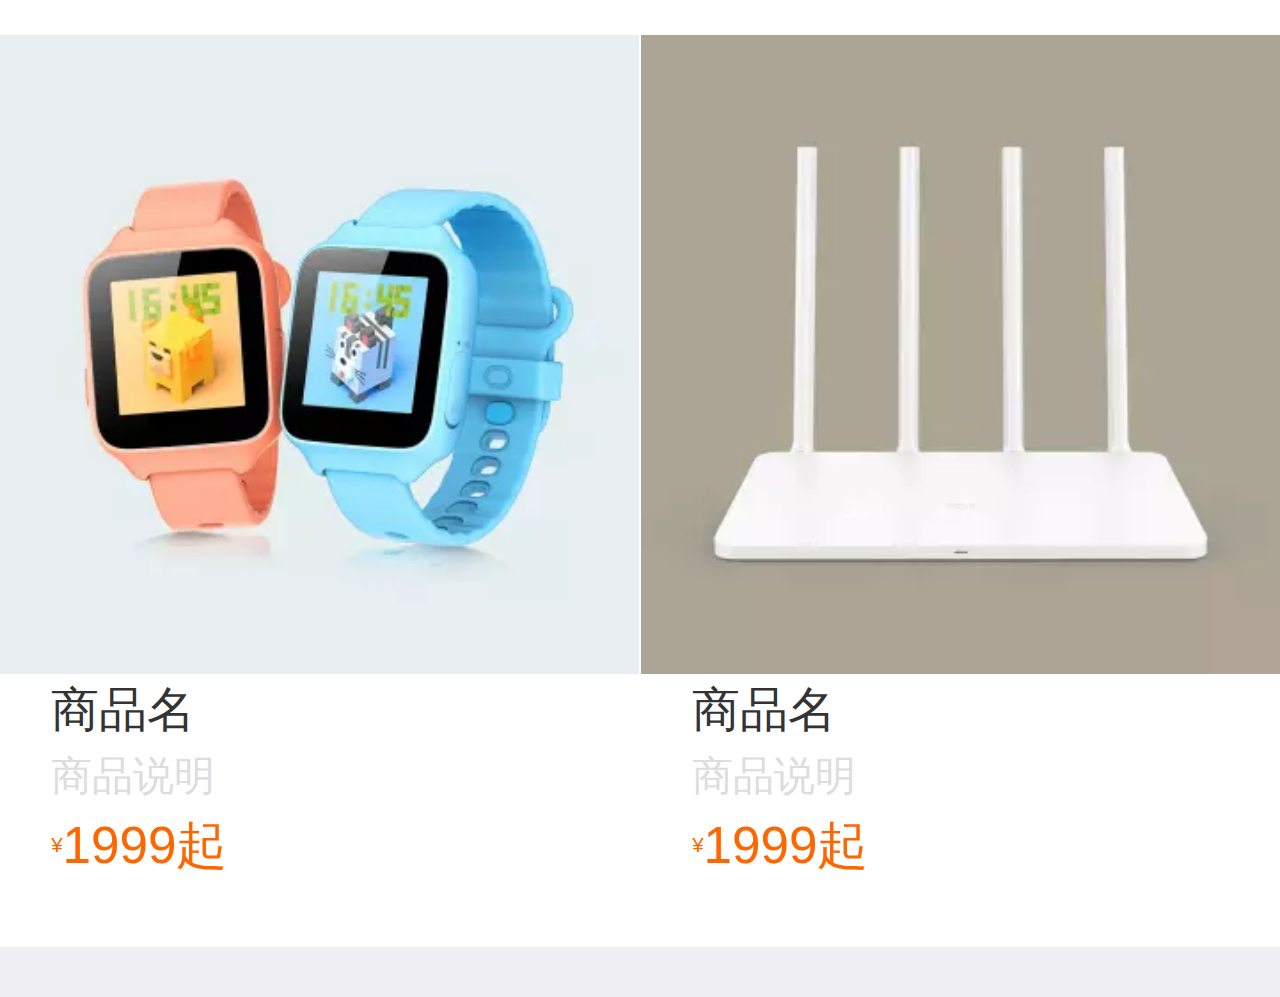
<file: order.html>
<!doctype html>
<html>

	<head>
		<meta charset="UTF-8">
		<title>购物车</title>
		<meta name="viewport" content="width=device-width,initial-scale=1,minimum-scale=1,maximum-scale=1,user-scalable=no" />
		<link href="css/mui.min.css" rel="stylesheet" />
		<link rel="stylesheet" type="text/css" href="css/iconfont.css"/>
		<link rel="stylesheet" type="text/css" href="css/order.css"/>
		
		<script src="js/mui.min.js"></script>
		<script type="text/javascript">
			mui.init()
		</script>
	</head>

	<body>
		<header class="mui-bar mui-bar-nav">
		    <a class="mui-action-back mui-icon mui-icon-left-nav mui-pull-left"></a>
		    <h1 class="mui-title">购物车</h1>
		</header>
		
		<div class="mui-content">
		    
		    <section class="cart">
		    	
		    	<ul class="mui-table-view">
				    <li class="mui-table-view-cell">
				    	<span class="check checked"> </span>
				    	<img src="images/find/find10.jpg" alt="" />
				    	<div>
				    		<p class="good-name c000">商品名</p>
				    		<p class="good-info c888">信息</p>
				    		<p class="good-price cf50">599.00元</p>
				    	</div>
				    	
				    	<div class="btns">
				    		<span> - </span>
				    		<input type="text" value="1" />
				    		<span> + </span>
				    	</div>
				    </li>
				    <li class="mui-table-view-cell">
				    	<span class="check checked"> </span>
				    	<img src="images/find/find11.jpg" alt="" />
				    	<div>
				    		<p class="good-name c000">商品名</p>
				    		<p class="good-info c888">信息</p>
				    		<p class="good-price cf50">599.00元</p>
				    	</div>
				    	
				    	<div class="btns">
				    		<span> - </span>
				    		<input type="text" value="2" />
				    		<span> + </span>
				    	</div>
				    </li>
		
				</ul>
		    </section>
		    <section class="productList">
		    	<h3>推荐商品</h3>
		    	<div class="mui-row">
					<div class="mui-col-sm-6 mui-col-xs-6">
						<a href="">
							<img src="images/g2-1.webp" alt="" />
							<div class="good-info">
								<p class="good-name">商品名</p>
								<p class="good-intr">商品说明</p>
								<p><span class="price">1999起</span>  <i class=" fr iconfont icon-gouwuche-copy"></i></p>
							</div>
						</a>
					</div>
					<div class="mui-col-sm-6 mui-col-xs-6">
						<a href="">
							<img src="images/g2-2.webp" alt="" />
							<div class="good-info">
								<p class="good-name c000">商品名</p>
								<p class="good-intr c888">商品说明</p>
								<p><span class="price cf50">1999起</span>  <i class="iconfont"></i></p>
							</div>
						</a>
					</div>
					<div class="mui-col-sm-6 mui-col-xs-6">
						<a href="">
							<img src="images/g2-3.webp" alt="" />
							<div class="good-info">
								<p class="good-name">商品名</p>
								<p class="good-intr">商品说明</p>
								<p><span class="price">1999起</span>  <i class="iconfont"></i></p>
							</div>
						</a>
					</div>
					<div class="mui-col-sm-6 mui-col-xs-6">
						<a href="">
							<img src="images/g2-4.webp" alt="" />
							<div class="good-info">
								<p class="good-name c000">商品名</p>
								<p class="good-intr c888">商品说明</p>
								<p><span class="price cf50">1999起</span>  <i class="iconfont"></i></p>
							</div>
						</a>
					</div>
				</div>
		    </section>
		</div>
		
		<section class="carttotal">
			<div class="money">共计：<span>999元</span></div>
			<a href="" class="gocheck">结账</a>
		</section>
		
		<script src="js/xiaomi.js" type="text/javascript" charset="utf-8"></script>
		<script type="text/javascript">
			
		</script>
	</body>

</html>
</file>
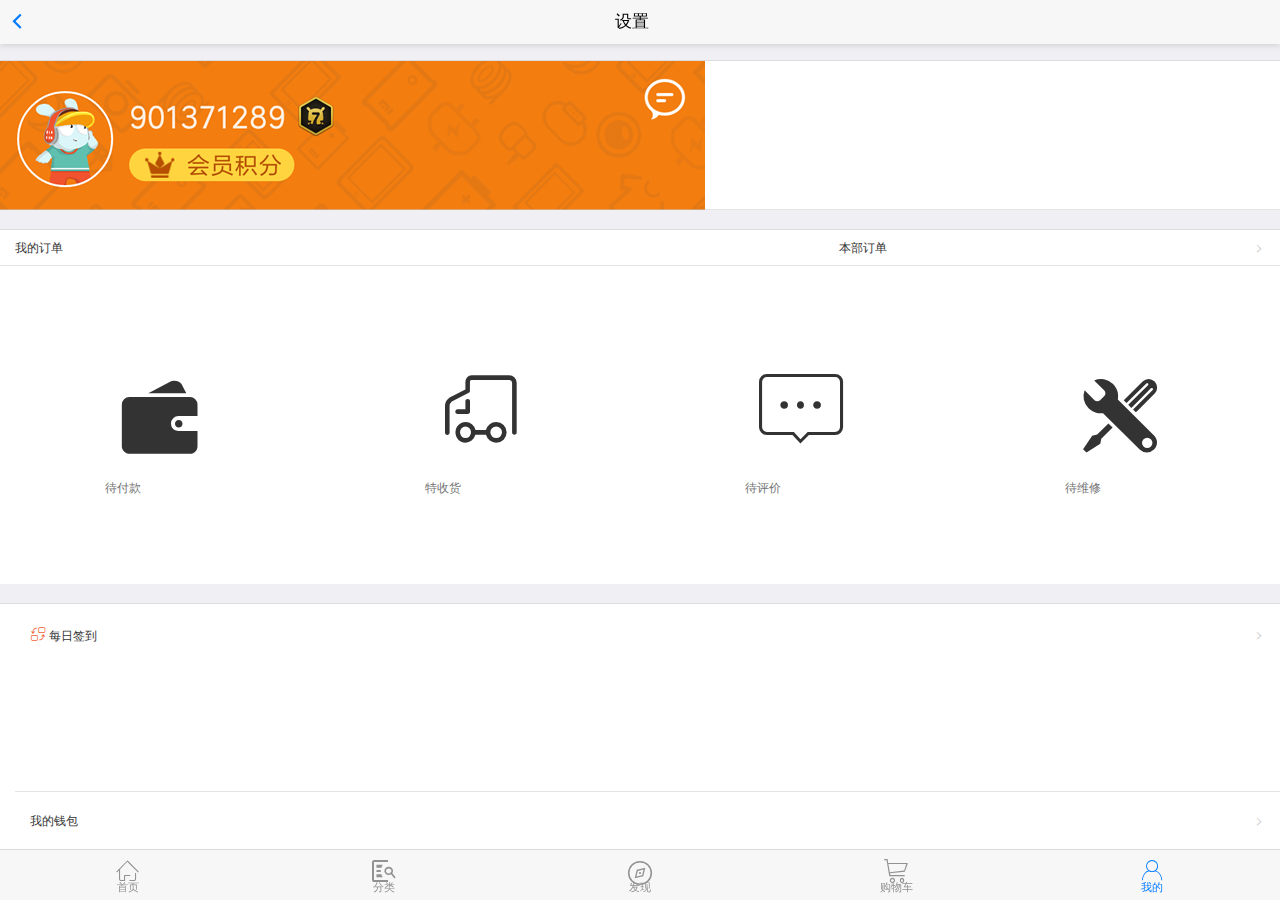
<file: setting.html>
<!doctype html>
<html>

	<head>
		<meta charset="UTF-8">
		<title></title>
		<meta name="viewport" content="width=device-width,initial-scale=1,minimum-scale=1,maximum-scale=1,user-scalable=no" />
		<link href="css/mui.min.css" rel="stylesheet" />
		<link rel="stylesheet" type="text/css" href="css/iconfont.css"/>
		<link rel="stylesheet" type="text/css" href="css/setting.css"/>
		<script src="js/mui.min.js"></script>
		<script type="text/javascript">
			mui.init()
		</script>
	</head>

	<body class="mui-fullscreen">
		<!--页面主结构开始-->
		<div id="app" class="mui-views">
			<div class="mui-view">
				<div class="mui-navbar">
				</div>
				<div class="mui-pages">
				</div>
			</div>
		</div>
		<!--页面主结构结束-->
		
		<!--单页面开始-->
		<div id="setting" class="mui-page">
			<!--页面标题栏开始-->
			<div class="mui-navbar-inner mui-bar mui-bar-nav">
				<button type="button" class="mui-left mui-action-back mui-btn  mui-btn-link mui-btn-nav mui-pull-left">
					<span class="mui-icon mui-icon-left-nav"></span>
				</button>
				<h1 class="mui-center mui-title">设置</h1>
			</div>
			<!--页面标题栏结束-->
			<!--页面主内容区开始-->
			<div class="mui-page-content">
				<div class="mui-scroll-wrapper">
					<div class="mui-scroll">
						<ul class="mui-table-view mui-table-view-chevron">
							<li class="mui-table-view-cell mui-media">
								<a href="#account">
									<img src="images/setting.png" alt="" />
								</a>
							</li>
						</ul>
						<ul class="mui-table-view mui-table-view-chevron">
							<li class="mui-table-view-cell">
								<a href="#account" class="order mui-navigate-right">
									我的订单
									<span class="fr">本部订单</span>
								</a>
							</li>
						</ul>
						
						<div class="usernav">
			
							<a href="">
								<i class="mui-icon iconfont icon-qianbao"></i>
								<span>待付款</span>
							</a>
							<a href="">
								<i class="mui-icon iconfont icon-daishouhuo"></i>
								<span>特收货</span>
							</a>
							<a href="">
								<i class="mui-icon iconfont icon-daipingjia-copy"></i>
								<span>待评价</span>
							</a>
							<a href="">
								<i class="mui-icon iconfont icon-xiuli"></i>
								<span>待维修</span>
							</a>
						</div>
						<ul class=" menu mui-table-view mui-table-view-chevron">
							<li class="mui-table-view-cell">
								<a href="#shownews" class="mui-navigate-right">
									<i class="mui-icon iconfont icon-hudong"></i> 每日签到
								</a>
							</li>
							<li class="mui-table-view-cell">
								<a href="#privacy" class="mui-navigate-right">我的钱包</a>
							</li>
							
						</ul>
						
						<ul class=" menu mui-table-view mui-table-view-chevron">
							<li class="mui-table-view-cell">
								<a href="#shownews" class="mui-navigate-right">
									<i class="mui-icon iconfont icon-hudong"></i> 服务中心
								</a>
							</li>
							<li class="mui-table-view-cell">
								<a href="#myhome" class="mui-navigate-right">小米之家</a>
							</li>
							<li class="mui-table-view-cell">
								<a href="#privacy" class="mui-navigate-right">更多功能</a>
							</li>
							
						</ul>
						
						
						<ul class=" menu mui-table-view mui-table-view-chevron">
							<li class="mui-table-view-cell">
								<a href="#shownews" class="mui-navigate-right">
									<i class="mui-icon iconfont icon-hudong"></i> 设置
								</a>
							</li>
						</ul>
						
					</div>
				</div>
			</div>
			<!--页面主内容区结束-->
		</div>
		<!--单页面结束-->
		
		<div id="shownews" class="mui-page">
			<div class="mui-navbar-inner mui-bar mui-bar-nav">
				<button type="button" class="mui-left mui-action-back mui-btn  mui-btn-link mui-btn-nav mui-pull-left">
					<span class="mui-icon mui-icon-left-nav"></span>设置
				</button>
				<h1 class="mui-center mui-title">消息</h1>
			</div>
			<div class="mui-page-content">
				
				下面你看到的就是消息页的正文了。				
			</div>
		</div>
		
		
		<div id="myhome" class="mui-page">
			<div class="mui-navbar-inner mui-bar mui-bar-nav">
				<button type="button" class="mui-left mui-action-back mui-btn  mui-btn-link mui-btn-nav mui-pull-left">
					<span class="mui-icon mui-icon-left-nav"></span>设置
				</button>
				<h1 class="mui-center mui-title">小米之家</h1>
			</div>
			<div class="mui-page-content">
				
				<h3>小米之家</h3>
				<ul class=" menu mui-table-view mui-table-view-chevron">
					<li class="mui-table-view-cell">
						<a href="#myhome1" class="mui-navigate-right">
							<i class="mui-icon iconfont icon-hudong"></i> 家1
						</a>
					</li>
					<li class="mui-table-view-cell">
						<a href="" class="mui-navigate-right"> 家2</a>
					</li>
					
				</ul>
			</div>
			
			
		</div>
		
		
		<div id="myhome1" class="mui-page">
			<div class="mui-navbar-inner mui-bar mui-bar-nav">
				<button type="button" class="mui-left mui-action-back mui-btn  mui-btn-link mui-btn-nav mui-pull-left">
					<span class="mui-icon mui-icon-left-nav"></span>设置
				</button>
				<h1 class="mui-center mui-title">小米之家1</h1>
			</div>
			<div class="mui-page-content">
				
				<h3>小米之家1</h3>
			</div>
		</div>
		
		<nav class="mui-bar mui-bar-tab">
	    <a class="mui-tab-item" href="index.html">
	        <span class="mui-icon iconfont icon-shouye"></span>
	        <span class="mui-tab-label">首页</span>
	    </a>
	    <a class="mui-tab-item" href="categroy.html">
	        <span class="mui-icon iconfont icon-iconfind"></span>
	        <span class="mui-tab-label">分类</span>
	    </a>
	    <a class="mui-tab-item" href="find.html">
	        <span class="mui-icon iconfont icon-faxian"></span>
	        <span class="mui-tab-label">发现</span>
	    </a>
	    <a class="mui-tab-item" href="order.html">
	        <span class="mui-icon iconfont icon-gouwuche-copy"></span>
	        <span class="mui-tab-label">购物车</span>
	    </a>
	    <a class="mui-tab-item  mui-active" href="setting.html">
	        <span class="mui-icon iconfont icon-wode"></span>
	        <span class="mui-tab-label">我的</span>
	    </a>
	</nav>
		
		<script src="js/xiaomi.js" type="text/javascript" charset="utf-8"></script>
		<script src="js/mui.view.js" type="text/javascript" charset="utf-8"></script>
		<script type="text/javascript">
			mui.init();
			//初始化单页view
			var viewApi = mui('#app').view({
				defaultPage: '#setting'
			});
			//初始化单页的区域滚动
			mui('.mui-scroll-wrapper').scroll();
			
			var view = viewApi.view;
			(function($) {
				//处理view的后退与webview后退
				var oldBack = $.back;
				$.back = function() {
					if (viewApi.canBack()) { //如果view可以后退，则执行view的后退
						viewApi.back();
					} else { //执行webview后退
						oldBack();
					}
				};
			})(mui);
		
		</script>
	</body>

</html>
</file>
<file: css/iconfont.css>
@font-face {font-family: "iconfont";
  src: url('../fonts/iconfont.ttf?t=1501826599425') format('truetype'); /* iOS 4.1- */
}

.iconfont {
  font-family:"iconfont" !important;
  font-size:16px;
  font-style:normal;
  -webkit-font-smoothing: antialiased;
  -moz-osx-font-smoothing: grayscale;
}

.icon-qianbao:before { content: "\e600"; }

.icon-xiuli:before { content: "\e601"; }

.icon-faxian:before { content: "\e609"; }

.icon-p-shouji:before { content: "\e687"; }

.icon-iconfind:before { content: "\e638"; }

.icon-gouwuche-copy:before { content: "\e602"; }

.icon-xiaoxi:before { content: "\e63e"; }

.icon-daishouhuo:before { content: "\e6c1"; }

.icon-gengduo:before { content: "\e617"; }

.icon-shouye:before { content: "\e608"; }

.icon-daipingjia-copy:before { content: "\e603"; }

.icon-wode:before { content: "\e667"; }

.icon-huangguan-copy:before { content: "\e606"; }

.icon-huidaodingbu:before { content: "\e675"; }

.icon-weibiaoti--:before { content: "\e61e"; }

.icon-hongbao:before { content: "\e607"; }

.icon-dianhuaqia:before { content: "\e77c"; }

.icon-shezhi:before { content: "\e604"; }

.icon-yuan:before { content: "\e670"; }

.icon-video:before { content: "\e66a"; }

.icon-hudong:before { content: "\e64b"; }

.icon-xiaomi:before { content: "\e646"; }

.icon-xin-:before { content: "\e618"; }

.icon-diqiu:before { content: "\e605"; }

.icon-daifukuan1:before { content: "\e60a"; }

.icon-richscan_icon:before { content: "\e60b"; }
</file>
<file: css/index.css>
.fr {
  float: right;
}
html,
body,
ul,
li,
ol,
dl,
dd,
dt,
p,
h1,
h2,
h3,
h4,
h5,
h6,
form,
fieldset,
legend,
img,
div,
section,
footer,
header {
  margin: 0;
  padding: 0;
  box-sizing: border-box;
}
h1,
h2,
h3,
h4,
h5,
h6 {
  font-weight: normal;
}
fieldset,
img {
  border: none;
}
img {
  display: block;
}
address,
caption,
cite,
code,
dfn,
th,
var {
  font-style: normal;
  font-weight: normal;
}
ul,
ol {
  list-style: none;
}
input {
  padding-top: 0;
  padding-bottom: 0;
  font-family: "SimSun", "宋体";
}
input::-moz-focus-inner {
  border: none;
  padding: 0;
}
select,
input {
  vertical-align: middle;
}
select,
input,
textarea {
  font-size: 12px;
  margin: 0;
}
input[type="text"],
input[type="password"],
textarea {
  outline-style: none;
  -webkit-appearance: none;
}
textarea {
  resize: none;
}
input,
textarea {
  background: none;
  border: none;
}
table {
  border-collapse: collapse;
}
body {
  color: #333;
  font: 12px/1.2 "微软雅黑", "SimSun", "Arial Narrow", HELVETICA;
  background: #fff;
}
a {
  text-decoration: none;
}
em,
i {
  font-style: normal;
}
header input[type=text] {
  line-height: 1;
  margin: 0;
  padding: 0;
  border: none;
  height: 0.88rem;
}
.mui-content {
  padding-bottom: 50px;
}
.c000 {
  color: #000;
}
.c888 {
  color: #888;
}
.cf50 {
  color: #f50;
}
header {
  display: flex;
  align-items: center;
  justify-content: space-between;
}
header div {
  flex: 1 1 auto;
  padding-left: 0.26666667rem;
  padding-right: 0.26666667rem;
}
header input[type=text] {
  line-height: 1;
  margin: 0;
  padding: 0;
  border: none;
  height: 0.88rem;
}
header.mui-bar {
  background-color: rgba(229, 131, 53, 0);
}
.mui-slider .mui-slider-indicator {
  text-align: right;
}
.usernav {
  display: flex;
  align-items: center;
  justify-content: space-around;
  height: 2.13333333rem;
}
.usernav a {
  color: #747474;
}
.usernav .mui-icon {
  display: block;
  width: 0.85333333rem;
  height: 0.85333333rem;
  line-height: 0.85333333rem;
  text-align: center;
  color: #fff;
  border-radius: 50%;
  margin-left: auto;
  margin-right: auto;
  margin-bottom: 0.13333333rem;
}
.morning {
  padding-left: 0.4rem;
  padding-right: 0.4rem;
  height: 1.09333333rem;
  display: flex;
  align-items: center;
}
.morning .title {
  font-family: "微软雅黑";
  color: #F16136;
  font-weight: bolder;
  font-size: 0.53333333rem;
  height: 0.6rem;
  padding-right: 0.26666667rem;
  border-right: 1px solid red;
}
.morning .content {
  position: relative;
  padding-left: 0.26666667rem;
  flex: 1 1 auto;
  line-height: 0.53333333rem;
  font-size: 0.37333333rem;
}
.morning .content a {
  color: #000 ;
}
.morning .content .item {
  position: absolute;
  top: 50%;
  transform: translateY(-50%);
  background-color: red;
  transition: all .5s;
}
.goodlist1 .mui-row img {
  width: 100%;
}
.goodlist1 .mui-col-sm-6:first-child {
  padding-right: 2px;
}
.goodlist1 .pb2 {
  display: block;
  margin-bottom: 2px;
}
.section {
  background-color: #fff;
}
.section img {
  width: 100%;
}
.section .mui-col-sm-6:nth-of-type(2n+1) {
  padding-right: 1px;
}
.section .mui-col-sm-6:nth-of-type(2n+2) {
  padding-left: 1px;
}
.section .good-info {
  padding-left: 0.4rem;
  height: 2.13333333rem;
  overflow: hidden;
  line-height: 1.5;
}
.section .good-info .good-name {
  font-size: 0.37333333rem;
  color: #333;
}
.section .good-info .good-intr {
  font-size: 0.32rem;
  color: #ddd;
}
.section .good-info .price {
  font-size: 0.4rem;
  color: #f60;
}
.section .good-info .price:before {
  content: "¥";
  font-size: 0.16rem;
  position: relative;
  top: -0.08rem;
}
.section .good-info .oldprice {
  font-size: 0.32rem;
  color: #ddd;
}
.mui-bar-tab .icon-faxian {
  top: -3px;
}
</file>
<file: css/category.css>
.fr {
  float: right;
}
html,
body,
ul,
li,
ol,
dl,
dd,
dt,
p,
h1,
h2,
h3,
h4,
h5,
h6,
form,
fieldset,
legend,
img,
div,
section,
footer,
header {
  margin: 0;
  padding: 0;
  box-sizing: border-box;
}
h1,
h2,
h3,
h4,
h5,
h6 {
  font-weight: normal;
}
fieldset,
img {
  border: none;
}
img {
  display: block;
}
address,
caption,
cite,
code,
dfn,
th,
var {
  font-style: normal;
  font-weight: normal;
}
ul,
ol {
  list-style: none;
}
input {
  padding-top: 0;
  padding-bottom: 0;
  font-family: "SimSun", "宋体";
}
input::-moz-focus-inner {
  border: none;
  padding: 0;
}
select,
input {
  vertical-align: middle;
}
select,
input,
textarea {
  font-size: 12px;
  margin: 0;
}
input[type="text"],
input[type="password"],
textarea {
  outline-style: none;
  -webkit-appearance: none;
}
textarea {
  resize: none;
}
input,
textarea {
  background: none;
  border: none;
}
table {
  border-collapse: collapse;
}
body {
  color: #333;
  font: 12px/1.2 "微软雅黑", "SimSun", "Arial Narrow", HELVETICA;
  background: #fff;
}
a {
  text-decoration: none;
}
em,
i {
  font-style: normal;
}
header input[type=text] {
  line-height: 1;
  margin: 0;
  padding: 0;
  border: none;
  height: 0.88rem;
}
.mui-content {
  padding-bottom: 50px;
}
.c000 {
  color: #000;
}
.c888 {
  color: #888;
}
.cf50 {
  color: #f50;
}
header {
  display: flex;
  justify-content: space-between;
  align-items: center;
}
header input[type=text] {
  height: 0.88rem;
  width: 8.4rem;
}
.mui-content {
  position: absolute;
  background-color: #fff;
  left: 0;
  right: 0;
  top: 44px;
  bottom: 50px;
  padding: 0 !important;
  display: flex;
}
.mui-content .leftnav {
  flex: 0 0 auto;
  width: 2.09333333rem;
  border-right: 1px solid #ddd;
}
.mui-content .main {
  flex: 1 1 auto;
  padding: 0.45333333rem;
  padding-top: 0;
  transition: all .5s;
  overflow-y: auto;
}
.mui-content .main img {
  width: 100%;
}
.mui-content .leftnav .wrap a {
  text-align: center;
  display: block;
  height: 1.06666667rem;
  line-height: 1.06666667rem;
  color: #000;
  transition: transform .5s;
}
.mui-content .leftnav .wrap a.active {
  transform: scale3d(1.2, 1.2, 1);
  color: #fb7d34;
}
.mui-content .itemcontainer .title {
  margin-top: 0.4rem;
  margin-bottom: 0.4rem;
  text-align: center;
}
.mui-content .itemcontainer .title span {
  position: relative;
  font-size: 0.37333333rem;
  color: #222;
  padding-left: 0.4rem;
  padding-right: 0.4rem;
}
.mui-content .itemcontainer .title span:after,
.mui-content .itemcontainer .title span:before {
  content: "";
  height: 1px;
  width: 0.66666667rem;
  background-color: #000;
  position: absolute;
  top: 50%;
  transform: translateY(-50%);
}
.mui-content .itemcontainer .title span:before {
  left: -0.8rem;
}
.mui-content .itemcontainer .title span:after {
  right: -0.8rem;
}
.mui-content .itemcontainer .good {
  margin-top: 0.26666667rem;
  padding: 0.04rem;
}
.mui-content .itemcontainer .good img {
  height: 1.73333333rem;
  width: 2rem;
  margin-left: auto;
  margin-right: auto;
}
.mui-content .itemcontainer .good .good-name {
  text-align: center;
  margin-top: 0.26666667rem;
  font-size: 0.37333333rem;
  color: #666;
}
</file>
<file: css/find.css>
.fr {
  float: right;
}
html,
body,
ul,
li,
ol,
dl,
dd,
dt,
p,
h1,
h2,
h3,
h4,
h5,
h6,
form,
fieldset,
legend,
img,
div,
section,
footer,
header {
  margin: 0;
  padding: 0;
  box-sizing: border-box;
}
h1,
h2,
h3,
h4,
h5,
h6 {
  font-weight: normal;
}
fieldset,
img {
  border: none;
}
img {
  display: block;
}
address,
caption,
cite,
code,
dfn,
th,
var {
  font-style: normal;
  font-weight: normal;
}
ul,
ol {
  list-style: none;
}
input {
  padding-top: 0;
  padding-bottom: 0;
  font-family: "SimSun", "宋体";
}
input::-moz-focus-inner {
  border: none;
  padding: 0;
}
select,
input {
  vertical-align: middle;
}
select,
input,
textarea {
  font-size: 12px;
  margin: 0;
}
input[type="text"],
input[type="password"],
textarea {
  outline-style: none;
  -webkit-appearance: none;
}
textarea {
  resize: none;
}
input,
textarea {
  background: none;
  border: none;
}
table {
  border-collapse: collapse;
}
body {
  color: #333;
  font: 12px/1.2 "微软雅黑", "SimSun", "Arial Narrow", HELVETICA;
  background: #fff;
}
a {
  text-decoration: none;
}
em,
i {
  font-style: normal;
}
header input[type=text] {
  line-height: 1;
  margin: 0;
  padding: 0;
  border: none;
  height: 0.88rem;
}
.mui-content {
  padding-bottom: 50px;
}
.c000 {
  color: #000;
}
.c888 {
  color: #888;
}
.cf50 {
  color: #f50;
}
header {
  display: flex;
  justify-content: space-between;
  align-items: center;
}
header input[type=text] {
  height: 0.88rem;
  width: 8.4rem;
}
.usernav {
  display: flex;
  align-items: center;
  justify-content: space-around;
  height: 2.13333333rem;
}
.usernav a {
  color: #747474;
}
.usernav .mui-icon {
  display: block;
  width: 0.85333333rem;
  height: 0.85333333rem;
  line-height: 0.85333333rem;
  text-align: center;
  color: #fff;
  border-radius: 50%;
  background-color: #E02038;
  margin-left: auto;
  margin-right: auto;
  margin-bottom: 0.13333333rem;
}
.morning {
  padding-left: 0.4rem;
  padding-right: 0.4rem;
  height: 1.09333333rem;
  display: flex;
  align-items: center;
}
.morning .title {
  font-family: "微软雅黑";
  color: #F16136;
  font-weight: bolder;
  font-size: 0.53333333rem;
  height: 0.6rem;
  padding-right: 0.26666667rem;
  border-right: 1px solid red;
}
.morning .content {
  position: relative;
  padding-left: 0.26666667rem;
  flex: 1 1 auto;
  line-height: 0.53333333rem;
  font-size: 0.37333333rem;
}
.morning .content a {
  color: #000 ;
}
.morning .content .item {
  position: absolute;
  top: 50%;
  transform: translateY(-50%);
  background-color: red;
  transition: all .5s;
}
.location {
  font-size: 0.32rem;
}
.location .mui-table-view {
  background-color: #fff;
  height: 2.21333333rem;
  padding-top: 0.33333333rem;
  padding-left: 0.44rem;
  line-height: 0.8rem;
}
.location img {
  width: 2.06666667rem;
  height: 1.33333333rem;
  margin-right: 0.44rem;
}
.location .mui-table-view-cell {
  padding: 0;
}
.location .mui-table-view-cell .mui-navigate-right {
  display: flex;
  align-items: center;
  margin: 0px;
  padding: 0px;
}
.location span {
  margin-left: auto;
  margin-right: 0.8rem;
}
.news {
  background-color: #f5f5f5;
  height: 3.69333333rem;
}
.news .mui-scroll-wrapper {
  height: 3.69333333rem;
}
.news .mui-scroll {
  height: 3.69333333rem;
}
.news .mui-scroll .mui-control-item {
  background-color: #fff;
  width: 2.77333333rem;
  height: 3.69333333rem;
}
.ad .mui-card {
  margin: 0;
}
.ad .mui-card img {
  width: 100%;
}
.ad .info {
  padding-top: 0.41333333rem;
  padding-right: 0.46666667rem;
  padding-left: 0.46666667rem;
  font-size: 0.37333333rem;
  line-height: 1.2;
}
.ad .mui-card-footer:before {
  display: none;
}
.productList .mui-table-view-cell {
  padding-left: 0.13333333rem;
  padding-right: 0.13333333rem;
  padding-bottom: 0.13333333rem;
  padding-top: 0.13333333rem;
  height: 2.77333333rem;
  display: flex;
}
.productList .mui-table-view-cell img {
  height: 2.53333333rem;
  margin-right: 0.44rem;
}
.productList .mui-table-view-cell div {
  padding-top: 0.26666667rem;
  padding-bottom: 0.26666667rem;
  flex: 1 1 auto;
  font-size: 0.37333333rem;
  display: flex;
  flex-direction: column;
  justify-content: space-between;
}
.productList .mui-table-view-cell .good-footer {
  display: flex;
  align-items: center;
  justify-content: space-between;
  padding-right: 0.4rem;
}
</file>
<file: css/order.css>
.fr {
  float: right;
}
html,
body,
ul,
li,
ol,
dl,
dd,
dt,
p,
h1,
h2,
h3,
h4,
h5,
h6,
form,
fieldset,
legend,
img,
div,
section,
footer,
header {
  margin: 0;
  padding: 0;
  box-sizing: border-box;
}
h1,
h2,
h3,
h4,
h5,
h6 {
  font-weight: normal;
}
fieldset,
img {
  border: none;
}
img {
  display: block;
}
address,
caption,
cite,
code,
dfn,
th,
var {
  font-style: normal;
  font-weight: normal;
}
ul,
ol {
  list-style: none;
}
input {
  padding-top: 0;
  padding-bottom: 0;
  font-family: "SimSun", "宋体";
}
input::-moz-focus-inner {
  border: none;
  padding: 0;
}
select,
input {
  vertical-align: middle;
}
select,
input,
textarea {
  font-size: 12px;
  margin: 0;
}
input[type="text"],
input[type="password"],
textarea {
  outline-style: none;
  -webkit-appearance: none;
}
textarea {
  resize: none;
}
input,
textarea {
  background: none;
  border: none;
}
table {
  border-collapse: collapse;
}
body {
  color: #333;
  font: 12px/1.2 "微软雅黑", "SimSun", "Arial Narrow", HELVETICA;
  background: #fff;
}
a {
  text-decoration: none;
}
em,
i {
  font-style: normal;
}
header input[type=text] {
  line-height: 1;
  margin: 0;
  padding: 0;
  border: none;
  height: 0.88rem;
}
.mui-content {
  padding-bottom: 50px;
}
.c000 {
  color: #000;
}
.c888 {
  color: #888;
}
.cf50 {
  color: #f50;
}
.cart .mui-table-view-cell {
  height: 2.56rem;
  font-size: 0.37333333rem;
  display: flex;
  align-items: center;
}
.cart .check {
  width: 0.8rem;
  height: 0.8rem;
  margin-right: 0.4rem;
  flex: 0 0 auto;
  background-repeat: no-repeat;
  background-size: 100% 100%;
}
.cart .checked {
  background-image: url("../images/check_press.png");
}
.cart img {
  width: 1.81333333rem;
  height: 1.81333333rem;
  margin-right: 0.4rem;
  flex: 0 0 auto;
}
.cart .btns {
  text-align: center;
  display: flex;
  margin-left: auto;
  width: 2.36rem;
  height: 0.74666667rem;
  line-height: 0.74666667rem;
  position: relative;
}
.cart .btns:after {
  content: "";
  position: absolute;
  height: 1px;
  left: 0;
  right: 0;
  background-color: #dddddd;
  bottom: 0;
  transform: scaleY(0.5);
}
.cart .btns:before {
  content: "";
  position: absolute;
  height: 1px;
  left: 0;
  right: 0;
  background-color: #dddddd;
  top: 0;
  transform: scaleY(0.5);
}
.cart .btns input {
  text-align: center;
  height: 0.74666667rem;
  width: 0.78666667rem;
  padding: 0;
  margin: 0;
  border-radius: 0;
  border: none;
}
.cart .btns span {
  width: 0.78666667rem;
  position: relative;
}
.cart .btns span:before {
  content: "";
  position: absolute;
  width: 1px;
  top: 0;
  bottom: 0;
  background-color: #dddddd;
  left: 0;
  transform: scaleX(0.5);
}
.cart .btns span:after {
  content: "";
  position: absolute;
  width: 1px;
  top: 0;
  bottom: 0;
  background-color: #dddddd;
  right: 0;
  transform: scaleX(0.5);
}
.productList {
  background-color: #fff;
}
.productList img {
  width: 100%;
}
.productList .mui-col-sm-6:nth-of-type(2n+1) {
  padding-right: 1px;
}
.productList .mui-col-sm-6:nth-of-type(2n+2) {
  padding-left: 1px;
}
.productList .good-info {
  padding-left: 0.4rem;
  height: 2.13333333rem;
  overflow: hidden;
  line-height: 1.5;
}
.productList .good-info .good-name {
  font-size: 0.37333333rem;
  color: #333;
}
.productList .good-info .good-intr {
  font-size: 0.32rem;
  color: #ddd;
}
.productList .good-info .price {
  font-size: 0.4rem;
  color: #f60;
}
.productList .good-info .price:before {
  content: "¥";
  font-size: 0.16rem;
  position: relative;
  top: -0.08rem;
}
.productList .good-info .oldprice {
  font-size: 0.32rem;
  color: #ddd;
}
.carttotal {
  background-color: #fff;
  text-align: center;
  font-size: 0.4rem;
  position: fixed;
  bottom: 0;
  left: 0;
  right: 0;
  z-index: 999;
  height: 1.33333333rem;
  display: flex;
  line-height: 1.33333333rem;
}
.carttotal .money {
  flex: 1 1 auto;
}
.carttotal .gocheck {
  color: #fff;
  width: 5.65333333rem;
  background-color: #FF6F33;
}
</file>
<file: css/setting.css>
.fr {
  float: right;
}
html,
body,
ul,
li,
ol,
dl,
dd,
dt,
p,
h1,
h2,
h3,
h4,
h5,
h6,
form,
fieldset,
legend,
img,
div,
section,
footer,
header {
  margin: 0;
  padding: 0;
  box-sizing: border-box;
}
h1,
h2,
h3,
h4,
h5,
h6 {
  font-weight: normal;
}
fieldset,
img {
  border: none;
}
img {
  display: block;
}
address,
caption,
cite,
code,
dfn,
th,
var {
  font-style: normal;
  font-weight: normal;
}
ul,
ol {
  list-style: none;
}
input {
  padding-top: 0;
  padding-bottom: 0;
  font-family: "SimSun", "宋体";
}
input::-moz-focus-inner {
  border: none;
  padding: 0;
}
select,
input {
  vertical-align: middle;
}
select,
input,
textarea {
  font-size: 12px;
  margin: 0;
}
input[type="text"],
input[type="password"],
textarea {
  outline-style: none;
  -webkit-appearance: none;
}
textarea {
  resize: none;
}
input,
textarea {
  background: none;
  border: none;
}
table {
  border-collapse: collapse;
}
body {
  color: #333;
  font: 12px/1.2 "微软雅黑", "SimSun", "Arial Narrow", HELVETICA;
  background: #fff;
}
a {
  text-decoration: none;
}
em,
i {
  font-style: normal;
}
header input[type=text] {
  line-height: 1;
  margin: 0;
  padding: 0;
  border: none;
  height: 0.88rem;
}
.mui-content {
  padding-bottom: 50px;
}
.c000 {
  color: #000;
}
.c888 {
  color: #888;
}
.cf50 {
  color: #f50;
}
html,
body {
  background-color: #efeff4;
}
.mui-views,
.mui-view,
.mui-pages,
.mui-page,
.mui-page-content {
  position: absolute;
  left: 0;
  right: 0;
  top: 0;
  bottom: 0;
  width: 100%;
  height: 100%;
  background-color: #efeff4;
}
.mui-pages {
  top: 46px;
  height: auto;
}
.mui-scroll-wrapper,
.mui-scroll {
  background-color: #efeff4;
}
.mui-page.mui-transitioning {
  -webkit-transition: -webkit-transform 300ms ease;
  transition: transform 300ms ease;
}
.mui-page-left {
  -webkit-transform: translate3d(0, 0, 0);
  transform: translate3d(0, 0, 0);
}
.mui-ios .mui-page-left {
  -webkit-transform: translate3d(-20%, 0, 0);
  transform: translate3d(-20%, 0, 0);
}
.mui-navbar {
  position: fixed;
  right: 0;
  left: 0;
  z-index: 10;
  height: 44px;
  background-color: #f7f7f8;
}
.mui-navbar .mui-bar {
  position: absolute;
  background: transparent;
  text-align: center;
}
.mui-android .mui-navbar-inner.mui-navbar-left {
  opacity: 0;
}
.mui-ios .mui-navbar-left .mui-left,
.mui-ios .mui-navbar-left .mui-center,
.mui-ios .mui-navbar-left .mui-right {
  opacity: 0;
}
.mui-navbar .mui-btn-nav {
  -webkit-transition: none;
  transition: none;
  -webkit-transition-duration: .0s;
  transition-duration: .0s;
}
.mui-navbar .mui-bar .mui-title {
  display: inline-block;
  width: auto;
}
.mui-page-shadow {
  position: absolute;
  right: 100%;
  top: 0;
  width: 16px;
  height: 100%;
  z-index: -1;
  content: '';
}
.mui-page-shadow {
  background: -webkit-linear-gradient(left, rgba(0, 0, 0, 0) 0, rgba(0, 0, 0, 0) 10%, rgba(0, 0, 0, 0.01) 50%, rgba(0, 0, 0, 0.2) 100%);
  background: linear-gradient(to right, rgba(0, 0, 0, 0) 0, rgba(0, 0, 0, 0) 10%, rgba(0, 0, 0, 0.01) 50%, rgba(0, 0, 0, 0.2) 100%);
}
.mui-navbar-inner.mui-transitioning,
.mui-navbar-inner .mui-transitioning {
  -webkit-transition: opacity 300ms ease, -webkit-transform 300ms ease;
  transition: opacity 300ms ease, transform 300ms ease;
}
.mui-page {
  display: none;
}
.mui-pages .mui-page {
  display: block;
}
.mui-page .mui-table-view:first-child {
  margin-top: 15px;
}
.mui-page .mui-table-view:last-child {
  margin-bottom: 30px;
}
.mui-table-view {
  margin-top: 20px;
}
.mui-table-view span.mui-pull-right {
  color: #999;
}
.mui-table-view-divider {
  background-color: #efeff4;
  font-size: 14px;
}
.mui-table-view-divider:before,
.mui-table-view-divider:after {
  height: 0;
}
.head {
  height: 40px;
}
#head {
  line-height: 40px;
}
.head-img {
  width: 40px;
  height: 40px;
}
#head-img1 {
  position: absolute;
  bottom: 10px;
  right: 40px;
  width: 40px;
  height: 40px;
}
.update {
  font-style: normal;
  color: #999999;
  margin-right: -25px;
  font-size: 15px;
}
.mui-fullscreen {
  position: fixed;
  z-index: 20;
  background-color: #000;
}
.mui-ios .mui-navbar .mui-bar .mui-title {
  position: static;
}
.mui-media {
  padding: 0;
}
.mui-navigate-right.order {
  padding-right: 3.06666667rem !important;
}
.usernav {
  display: flex;
  align-items: center;
  justify-content: space-around;
  background-color: #fff;
  height: 2.48rem;
}
.usernav a {
  color: #747474;
}
.usernav .mui-icon {
  display: block;
  width: 0.85333333rem;
  height: 0.85333333rem;
  line-height: 0.85333333rem;
  text-align: center;
  color: #333;
  font-size: 0.66666667rem;
  border-radius: 50%;
  margin-left: auto;
  margin-right: auto;
  margin-bottom: 0.13333333rem;
}
.menu .mui-table-view-cell {
  height: 1.46666667rem;
}
.menu .mui-table-view-cell .mui-navigate-right {
  margin: 0;
}
.menu .icon-hudong {
  color: #F16136;
}
</file>
